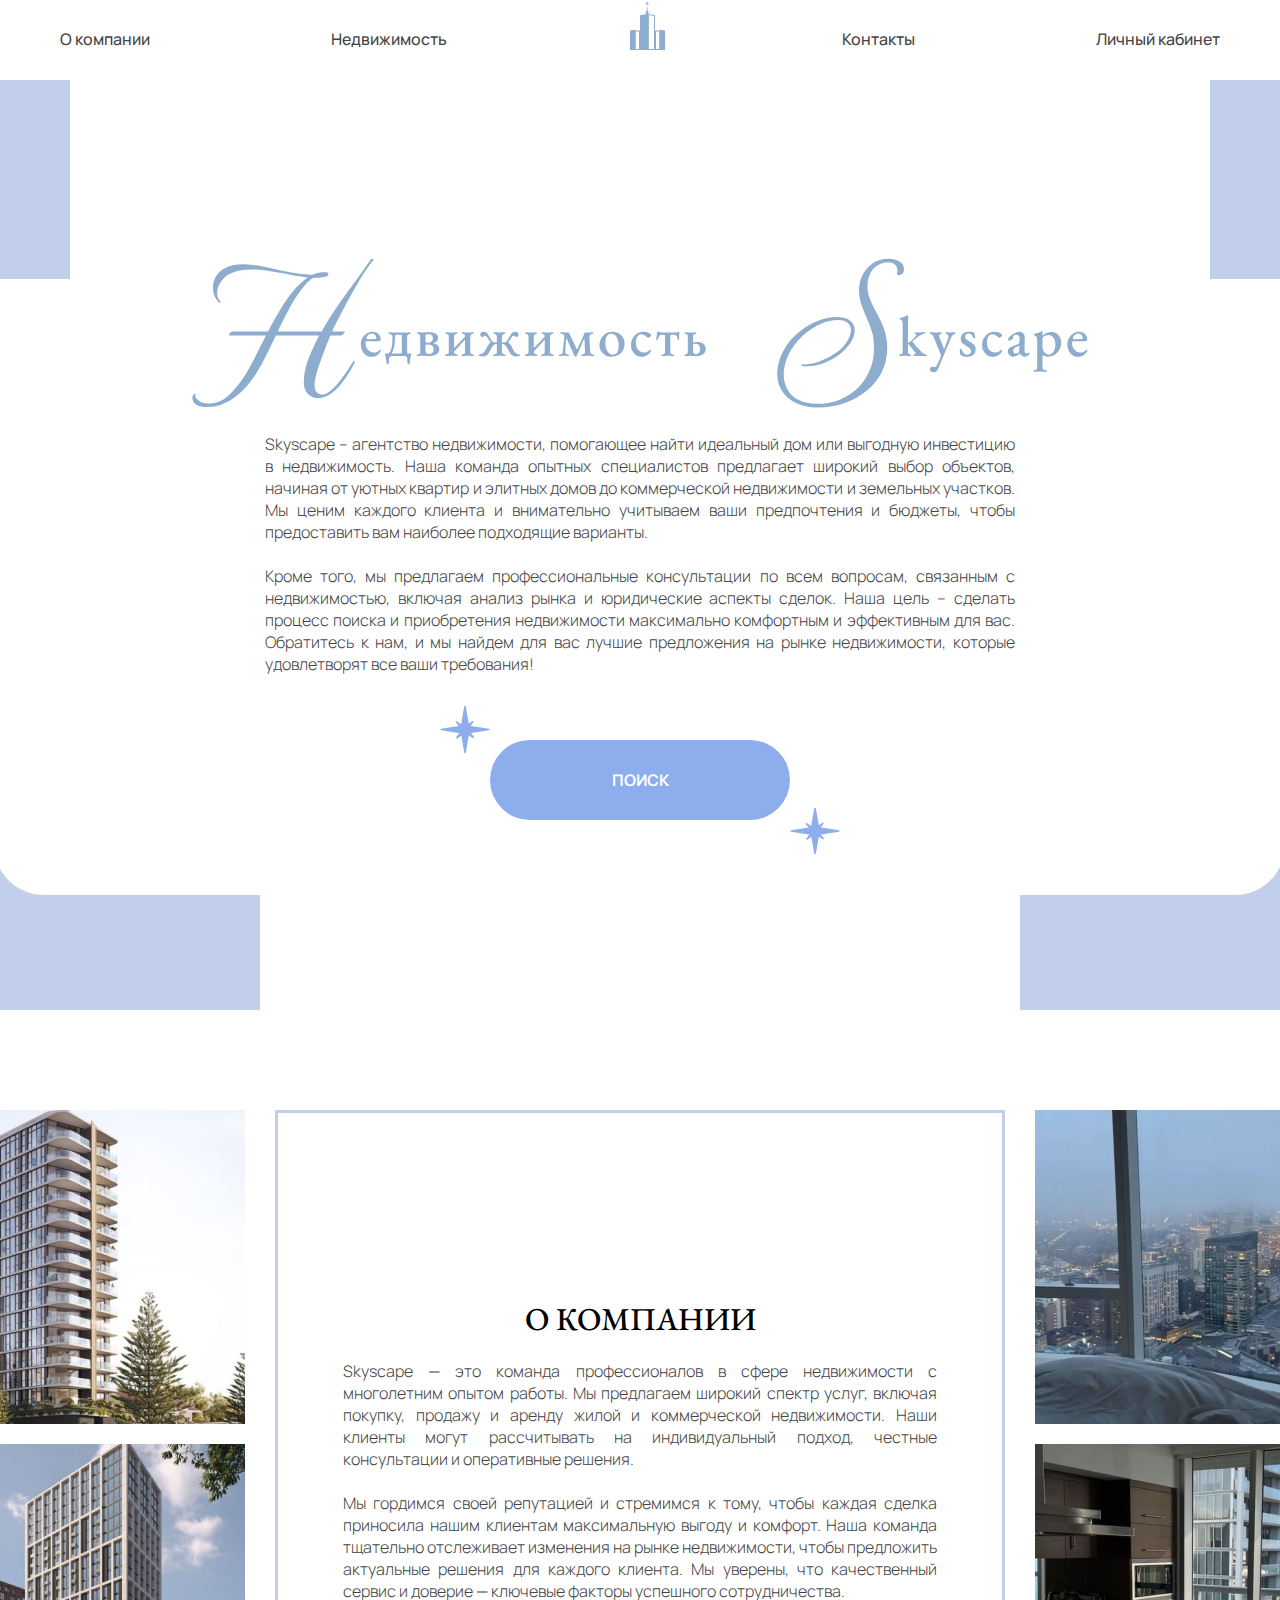
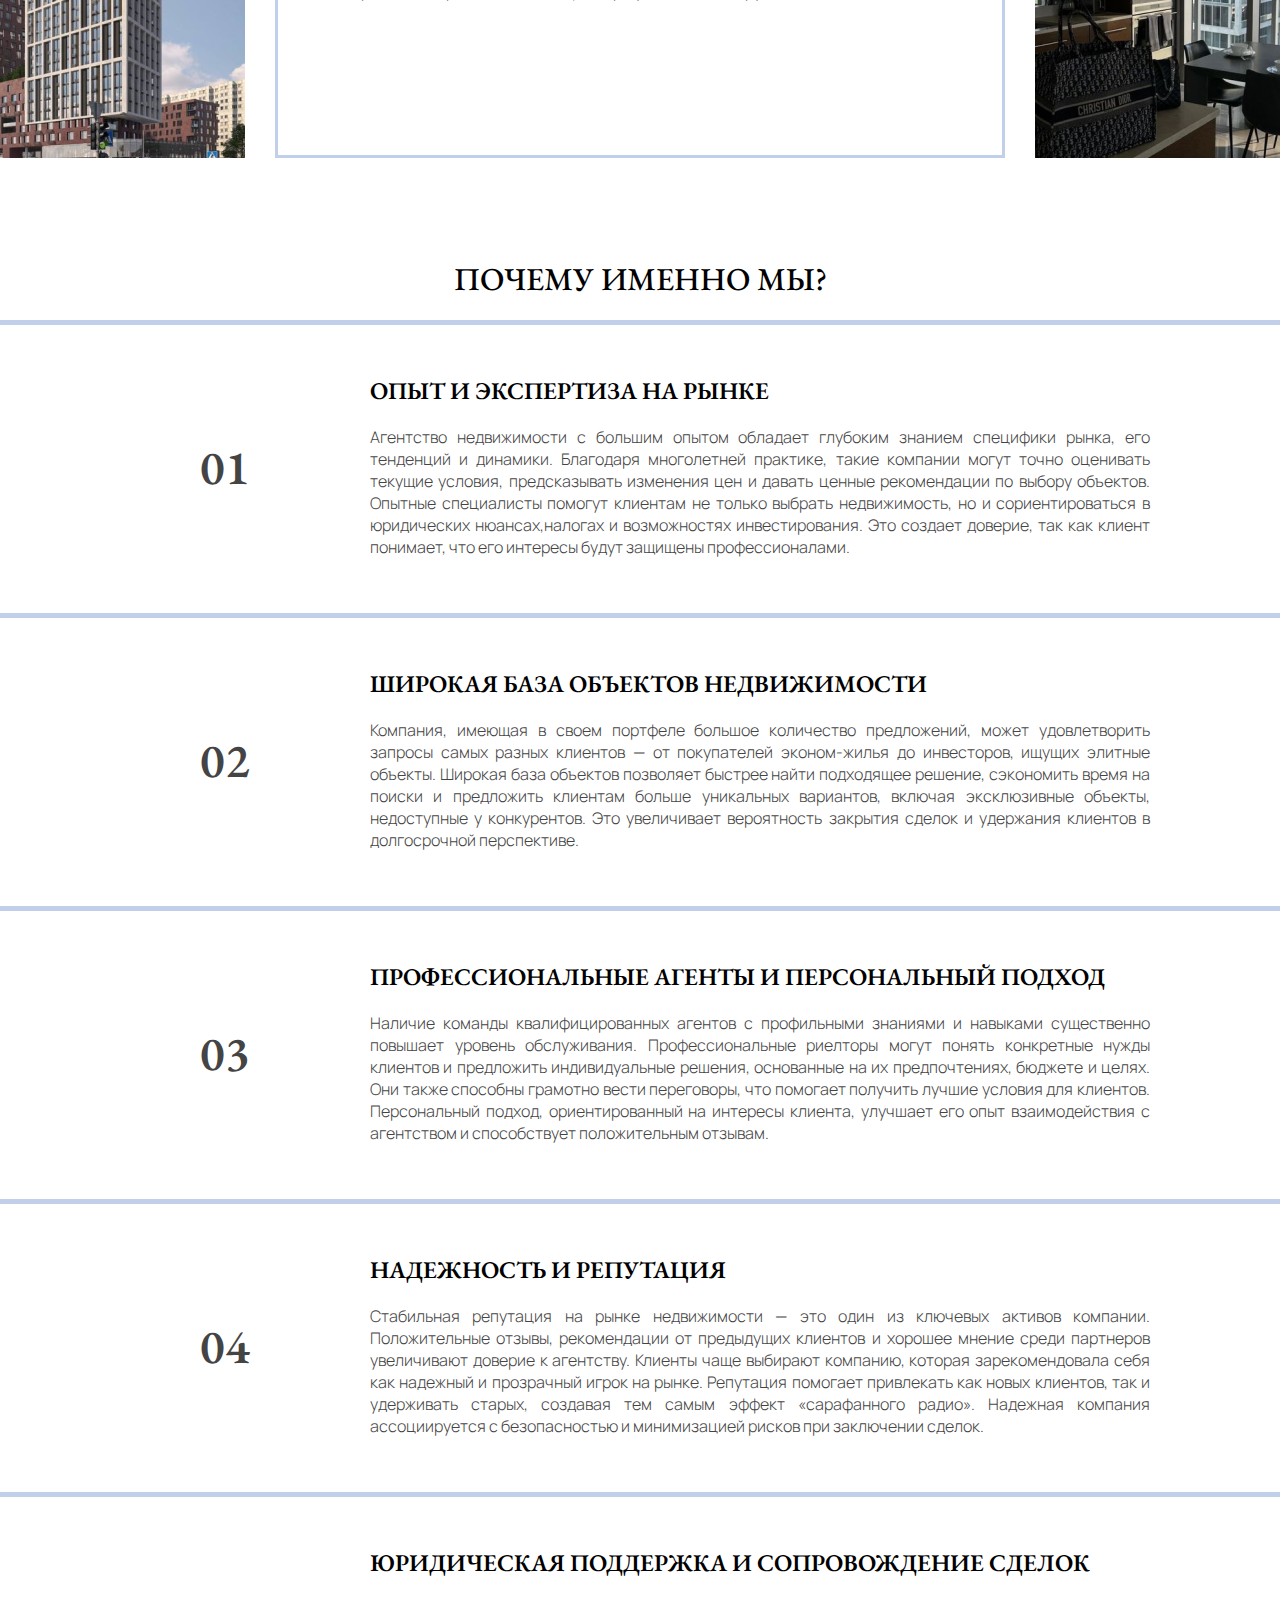
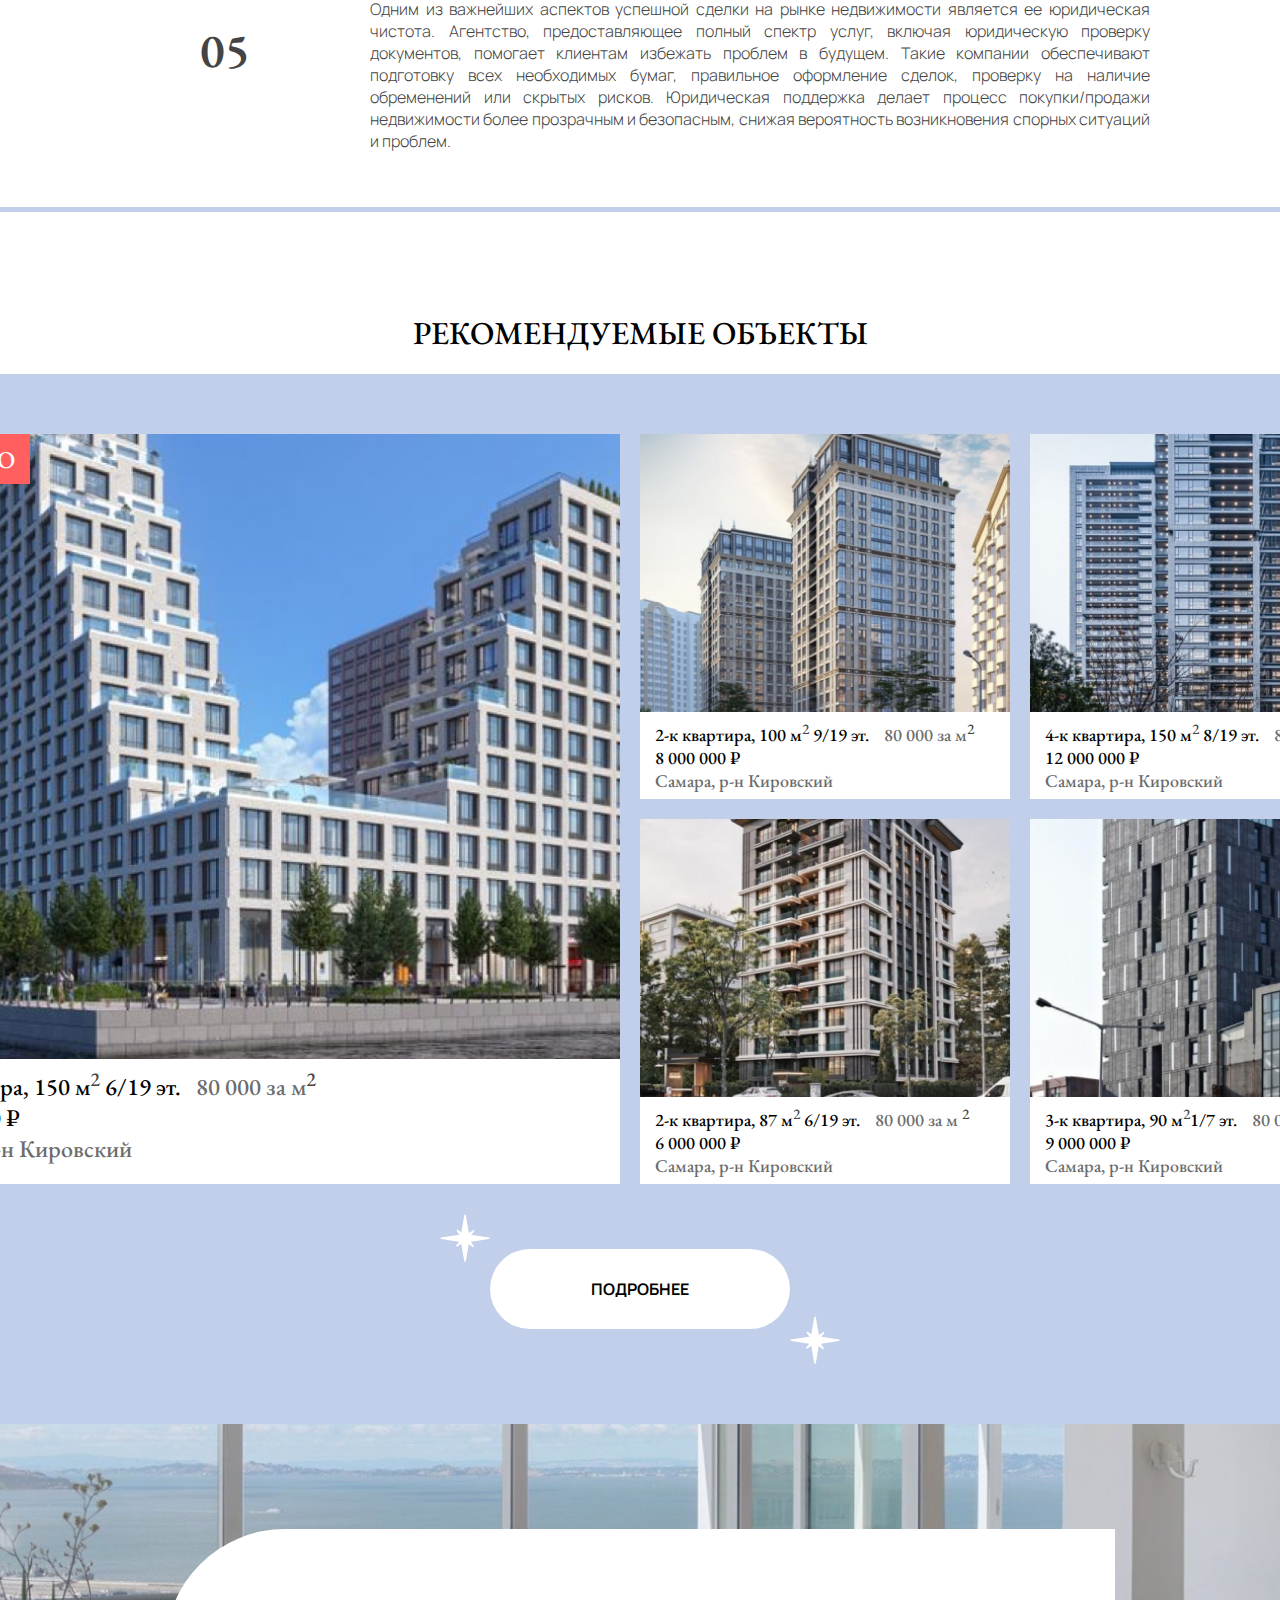
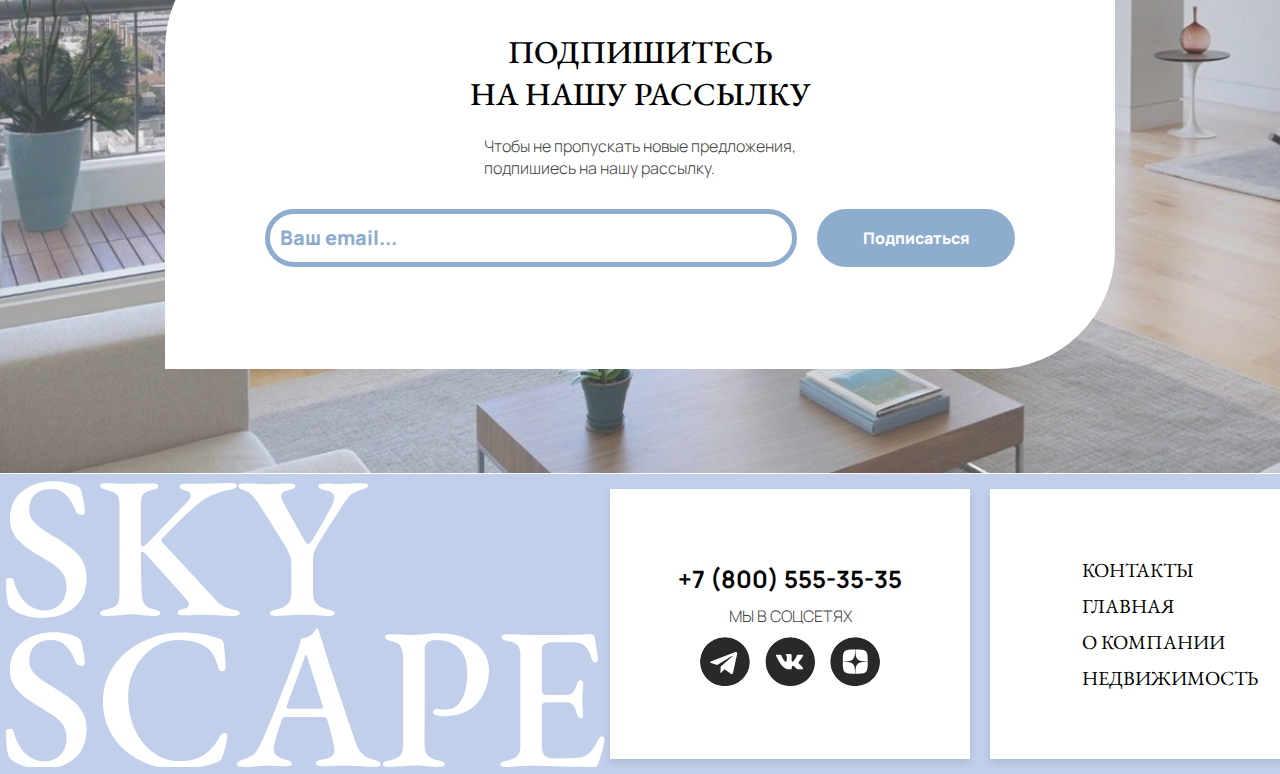
<file: index.html>
<!DOCTYPE html>
<html lang="en">

<head>
	<meta charset="UTF-8">
	<meta name="viewport" content="width=device-width, initial-scale=1.0">

	<link rel="stylesheet" href="main.css">

	<link rel="stylesheet" href="https://fonts.googleapis.com/css2?family=EB+Garamond:wght@500;600">
	<link rel="stylesheet" href="https://fonts.googleapis.com/css2?family=Manrope:wght@300;500;600;800">
	<link rel="stylesheet" href="https://fonts.googleapis.com/css2?family=Roboto:wght@300;500">

	<title>Главная страница</title>
</head>

<body>

	<!--                             -->
	<!--            ХЕДЕР            -->
	<!--                             -->
	<div class="header">
		<div class="container">
			<ul class="header_list">

				<li id="header_list_items">
					<a href="company/company.html">О компании</a>
				</li>

				<li id="header_list_items">
					<a href="objects/objects.html">Недвижимость</a>
				</li>

				<li id="header_list_items">
					<div class="logo">
						<a href="index.html"><img src="logo.svg" alt="Skyscape"></a>
					</div>
				</li>

				<li id="header_list_items">
					<a href="contacts/contacts.html">Контакты</a>
				</li>

				<li id="header_list_items">
					<a href="login/login.html">Личный кабинет</a>
				</li>
			</ul>
		</div>
	</div>



	<!--                             -->
	<!--        ГЛАВНЫЙ ЭКРАН        -->
	<!--                             -->
	<div class="hero">
		<div class="container">
			<div class="company_info">

				<div class="company_info_text">
					<img src="skyscape.svg" class="image_text">
					<div class="skyscape_description">
						<p>
							Skyscape – агентство недвижимости, помогающее найти идеальный дом или выгодную инвестицию в недвижимость.
							Наша команда опытных специалистов предлагает широкий выбор объектов, начиная от уютных квартир и элитных
							домов до коммерческой недвижимости и земельных участков. Мы ценим каждого клиента и внимательно учитываем
							ваши предпочтения и бюджеты, чтобы предоставить вам наиболее подходящие варианты.
							<br>
							<br>
							Кроме того, мы предлагаем профессиональные консультации по всем вопросам, связанным с недвижимостью,
							включая анализ рынка и юридические аспекты сделок. Наша цель – сделать процесс поиска и приобретения
							недвижимости максимально комфортным и эффективным для вас. Обратитесь к нам, и мы найдем для вас лучшие
							предложения на рынке недвижимости, которые удовлетворят все ваши требования!
						</p>
					</div>
				</div>


				<div class="star_button_container">
					<img src="star.svg" id="star">

					<div class="button_container">
						<button class="search_button">
							<a href="objects/objects.html">
								<p class="search_button_text">
									ПОИСК
								</p>
							</a>
						</button>
					</div>

					<img src="star.svg" id="star">
				</div>

			</div>
		</div>
	</div>





	<!--                             -->
	<!--         О КОМПАНИИ          -->
	<!--                             -->
	<div class="company-info-container" id="otstup">
		<div class="company-info-container1">
			<img src="company/company/company1.png" class="image-container" id="p1">
			<img src="company/company/company2.png" class="image-container" id="p2">
			<div class="company-info-container3">
				<h1>
					О компании
				</h1>
				<p>
					Skyscape — это команда профессионалов в сфере недвижимости с многолетним опытом работы. Мы предлагаем широкий
					спектр услуг, включая покупку, продажу и аренду жилой и коммерческой недвижимости. Наши клиенты могут
					рассчитывать на индивидуальный подход, честные консультации и оперативные решения.
					<br>
					<br>
					Мы гордимся своей репутацией и стремимся к тому, чтобы каждая сделка приносила нашим клиентам максимальную
					выгоду и комфорт. Наша команда тщательно отслеживает изменения на рынке недвижимости, чтобы предложить
					актуальные решения для каждого клиента. Мы уверены, что качественный сервис и доверие — ключевые факторы
					успешного сотрудничества.
				</p>
			</div>
			<img src="company/company/company3.png" class="image-container" id="p3">
			<img src="company/company/company4.png" class="image-container" id="p4">
		</div>

	</div>
	</div>




	<!--                             -->
	<!--         ПОЧЕМУ МЫ           -->
	<!--                             -->
	<div class="why" id="otstup">
		<h1>
			Почему именно мы?
		</h1>
		<div class="why_block">
			<div class="hr">
				<div class="why_block1">
					<h2>01</h2>

					<div class="why_block_info">
						<h3>Опыт и экспертиза на рынке</h3>

						<p>Агентство недвижимости с большим опытом обладает глубоким знанием специфики рынка, его тенденций и
							динамики. Благодаря многолетней практике, такие компании могут точно оценивать текущие условия,
							предсказывать изменения цен и давать ценные рекомендации по выбору объектов. Опытные специалисты помогут
							клиентам не только выбрать недвижимость, но и сориентироваться в юридических нюансах,налогах и
							возможностях инвестирования. Это создает доверие, так как клиент понимает, что его интересы будут защищены
							профессионалами.</p>
					</div>
				</div>
			</div>


			<div class="hr">
				<div class="why_block1">
					<h2>02</h2>

					<div class="why_block_info">
						<h3>Широкая база объектов недвижимости</h3>

						<p>Компания, имеющая в своем портфеле большое количество предложений, может удовлетворить запросы самых
							разных клиентов — от покупателей эконом-жилья до инвесторов, ищущих элитные объекты. Широкая база объектов
							позволяет быстрее найти подходящее решение, сэкономить время на поиски и предложить клиентам больше
							уникальных вариантов, включая эксклюзивные объекты, недоступные у конкурентов. Это увеличивает вероятность
							закрытия сделок и удержания клиентов в долгосрочной перспективе.</p>
					</div>
				</div>
			</div>

			<div class="hr">
				<div class="why_block1">
					<h2>03</h2>

					<div class="why_block_info">
						<h3>Профессиональные агенты и персональный подход</h3>

						<p>Наличие команды квалифицированных агентов с профильными знаниями и навыками существенно повышает уровень
							обслуживания. Профессиональные риелторы могут понять конкретные нужды клиентов и предложить индивидуальные
							решения, основанные на их предпочтениях, бюджете и целях. Они также способны грамотно вести переговоры,
							что помогает получить лучшие условия для клиентов. Персональный подход, ориентированный на интересы
							клиента, улучшает его опыт взаимодействия с агентством и способствует положительным отзывам.</p>
					</div>
				</div>
			</div>

			<div class="hr">
				<div class="why_block1">
					<h2>04</h2>

					<div class="why_block_info">
						<h3>Надежность и репутация</h3>

						<p>Стабильная репутация на рынке недвижимости — это один из ключевых активов компании. Положительные отзывы,
							рекомендации от предыдущих клиентов и хорошее мнение среди партнеров увеличивают доверие к агентству.
							Клиенты чаще выбирают компанию, которая зарекомендовала себя как надежный и прозрачный игрок на рынке.
							Репутация помогает привлекать как новых клиентов, так и удерживать старых, создавая тем самым эффект
							«сарафанного радио». Надежная компания ассоциируется с безопасностью и минимизацией рисков при заключении
							сделок.</p>
					</div>
				</div>
			</div>

			<div class="hr" id="hr">
				<div class="why_block1">
					<h2>05</h2>

					<div class="why_block_info">
						<h3>Юридическая поддержка и сопровождение сделок</h3>

						<p>Одним из важнейших аспектов успешной сделки на рынке недвижимости является ее юридическая чистота.
							Агентство, предоставляющее полный спектр услуг, включая юридическую проверку документов, помогает клиентам
							избежать проблем в будущем. Такие компании обеспечивают подготовку всех необходимых бумаг, правильное
							оформление сделок, проверку на наличие обременений или скрытых рисков. Юридическая поддержка делает
							процесс покупки/продажи недвижимости более прозрачным и безопасным, снижая вероятность возникновения
							спорных ситуаций и проблем.</p>
					</div>
				</div>
			</div>
		</div>
	</div>




	<!--                             -->
	<!--          ОБЪЕКТЫ            -->
	<!--                             -->
	<h1 id="otstup">Рекомендуемые объекты</h1>
	<div class="objects">
		<div class="container">

			<div class="object_in">

				<div class="object_list">


					<a href="object/object.html" id="c1">

						<div class="card1">
							<div class="red">
								<h1 class="red_text">ВЫГОДНО</h1>
							</div>
							<div class="card1_photo" id="cp"></div>
							<div class="card1_info" id="ci">
								<div class="card1_info_left">
									<p class="card1_info_text1">4-к квартира, 150 м<sup>2</sup> 6/19 эт.
										<br>
										12 000 000 ₽
									</p>
									<p class="card1_info_text2">Самара, р-н Кировский</p>
								</div>
								<div class="card1_info_right">
									<p class="card1_info_text2">80 000 за м<sup>2</sup></p>
								</div>
							</div>
						</div>
					</a>


					<a href="object/object.html">
						<div class="card2" id="c2">
							<div class="card2_photo" id="cp"></div>
							<div class="card2_info" id="ci">
								<div class="card2_info_left">
									<p class="card2_info_text1">2-к квартира, 100 м<sup>2</sup> 9/19 эт.
										<br>
										8 000 000 ₽
									</p>
									<p class="card2_info_text2">Самара, р-н Кировский</p>
								</div>
								<div class="card2_info_right">
									<p class="card2_info_text2">80 000 за м<sup>2</sup></p>
								</div>
							</div>
						</div>
					</a>


					<a href="object/object.html">
						<div class="card3" id="c3">
							<div class="card3_photo" id="cp"></div>
							<div class="card2_info" id="ci">
								<div class="card2_info_left">
									<p class="card2_info_text1">4-к квартира, 150 м<sup>2</sup> 8/19 эт.
										<br>
										12 000 000 ₽
									</p>
									<p class="card2_info_text2">Самара, р-н Кировский</p>
								</div>
								<div class="card2_info_right">
									<p class="card2_info_text2">80 000 за м<sup>2</sup></p>
								</div>
							</div>
						</div>
					</a>


					<a href="object/object.html">
						<div class="card4" id="c4">
							<div class="card4_photo" id="cp"></div>
							<div class="card2_info" id="ci">
								<div class="card2_info_left">
									<p class="card2_info_text1">2-к квартира, 87 м<sup>2</sup> 6/19 эт.
										<br>
										6 000 000 ₽
									</p>
									<p class="card2_info_text2">Самара, р-н Кировский</p>
								</div>
								<div class="card2_info_right">
									<p class="card2_info_text2">80 000 за м <sup>2</sup></p>
								</div>
							</div>
						</div>
					</a>


					<a href="object/object.html">
						<div class="card5" id="c5">
							<div class="card5_photo" id="cp"></div>
							<div class="card2_info" id="ci">
								<div class="card2_info_left">
									<p class="card2_info_text1">3-к квартира, 90 м<sup>2</sup>1/7 эт.
										<br>
										9 000 000 ₽
									</p>
									<p class="card2_info_text2">Самара, р-н Кировский</p>
								</div>
								<div class="card2_info_right">
									<p class="card2_info_text2">80 000 за м <sup>2</sup></p>
								</div>
							</div>
						</div>
					</a>

				</div>

				<div class="star_button_container">
					<img src="star2.svg" id="star">

					<div class="button_container">
						<button class="search_button" id="white">
							<a href="objects/objects.html">
								<p class="search_button_text" id="white">
									ПОДРОБНЕЕ
								</p>
							</a>
						</button>
					</div>

					<img src="star2.svg" id="star">
				</div>
			</div>
		</div>
	</div>





	<!--                             -->
	<!--          ПОДПИСКА           -->
	<!--                             -->
	<section class="sub">
		<div class="form">
			<h1>Подпишитесь <br>
				на нашу рассылку</h1>
			<p>Чтобы не пропускать новые предложения, <br>
				подпишиесь на нашу рассылку.</p>
			<form class="subscribe">
				<input type="email" class="email" placeholder="Ваш email...">

				<button type="reset">
					Подписаться
				</button>
			</form>
		</div>

	</section>





	<!--                             -->
	<!--           ФУТЕР             -->
	<!--                             -->
	<footer class="footer">
		<div class="footer-left">
			<img src="footer/footer.svg" alt="Skyscape Logo" class="footer-logo">
		</div>
		<div class="footer-content">
			<div class="footer-center">

				<p class="contact-info">+7 (800) 555-35-35</p>
				<p>МЫ В СОЦСЕТЯХ</p>
				<div class="social-icons">
					<a href="#" class="icon telegram-icon"></a>
					<a href="#" class="icon vk-icon"></a>
					<a href="#" class="icon another-icon"></a>

				</div>
			</div>

			<div class="footer-links">

				<ul>
					<li><a href="contacts/contacts.html">КОНТАКТЫ</a></li>
					<li><a href="index.html">ГЛАВНАЯ</a></li>
					<li><a href="company/company.html">О КОМПАНИИ</a></li>
					<li><a href="objects/objects.html">НЕДВИЖИМОСТЬ</a></li>
				</ul>

			</div>
	</footer>

</body>

</html>
</file>
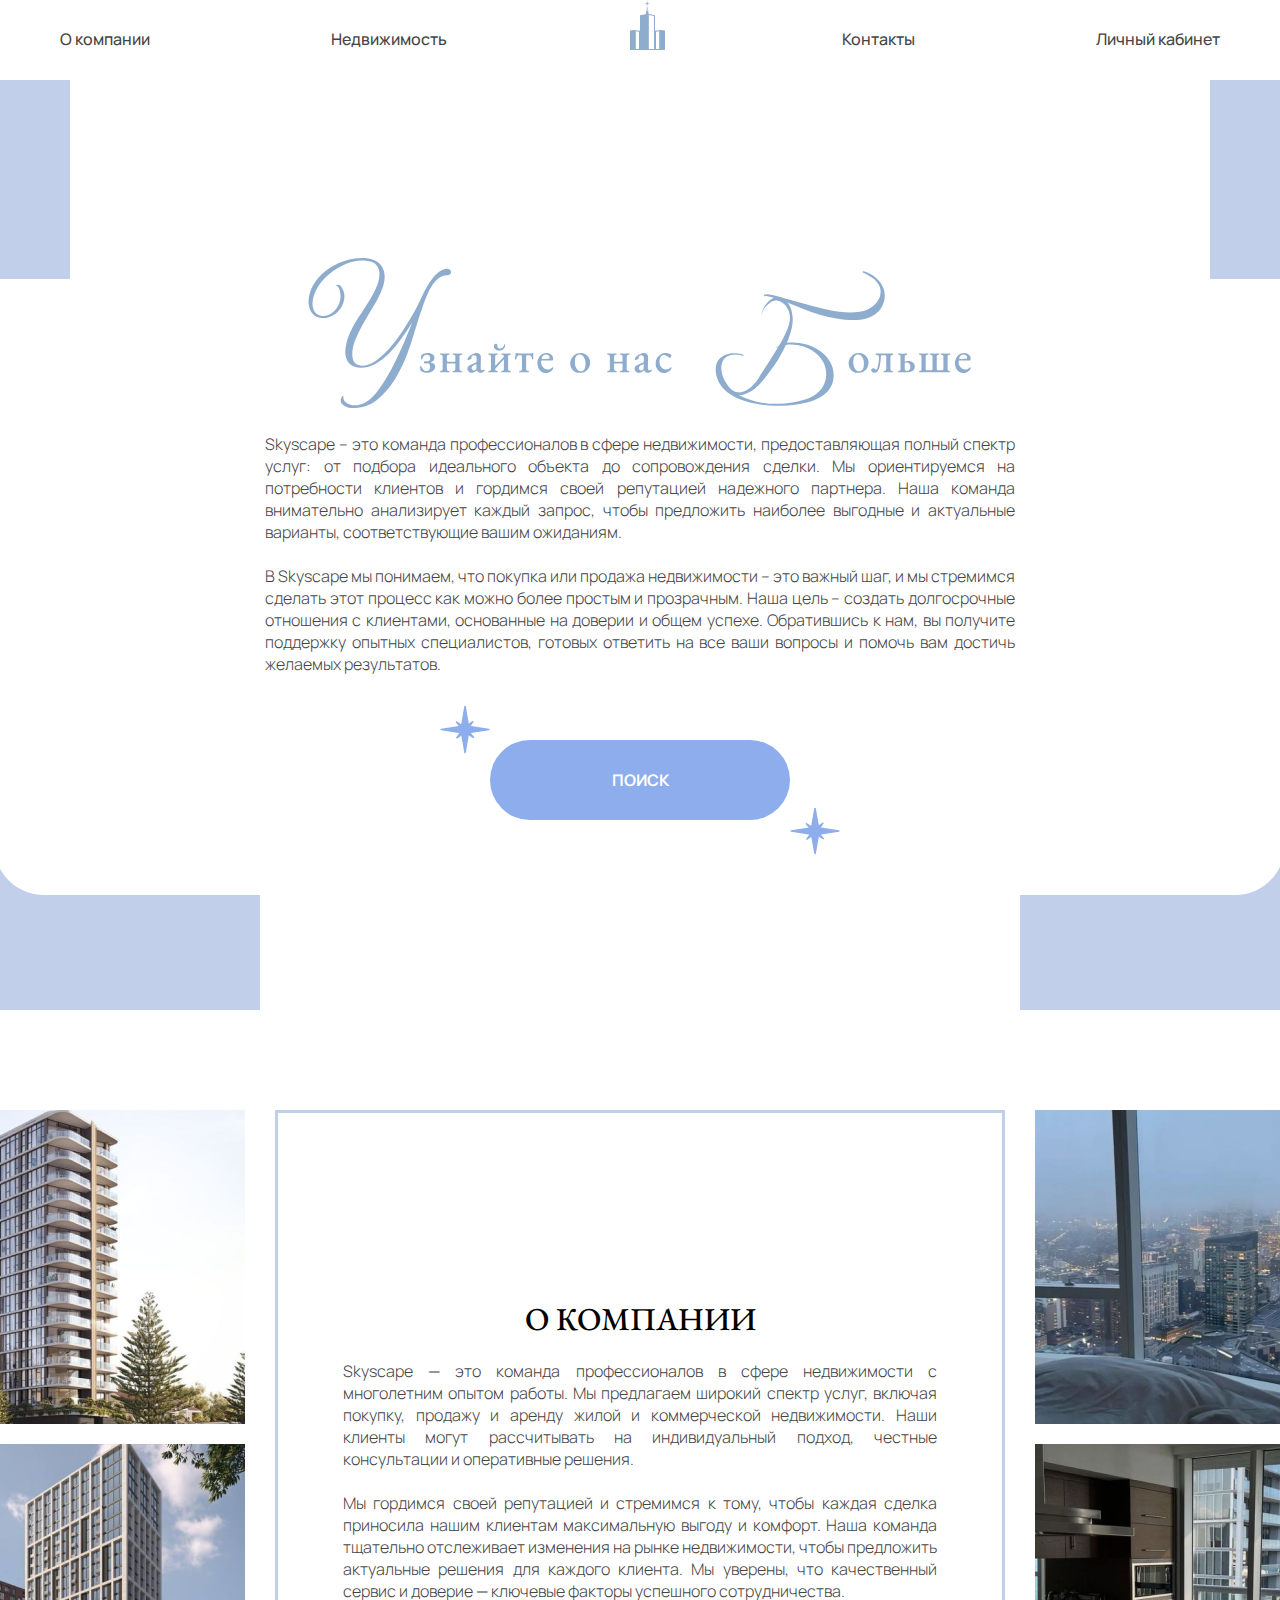
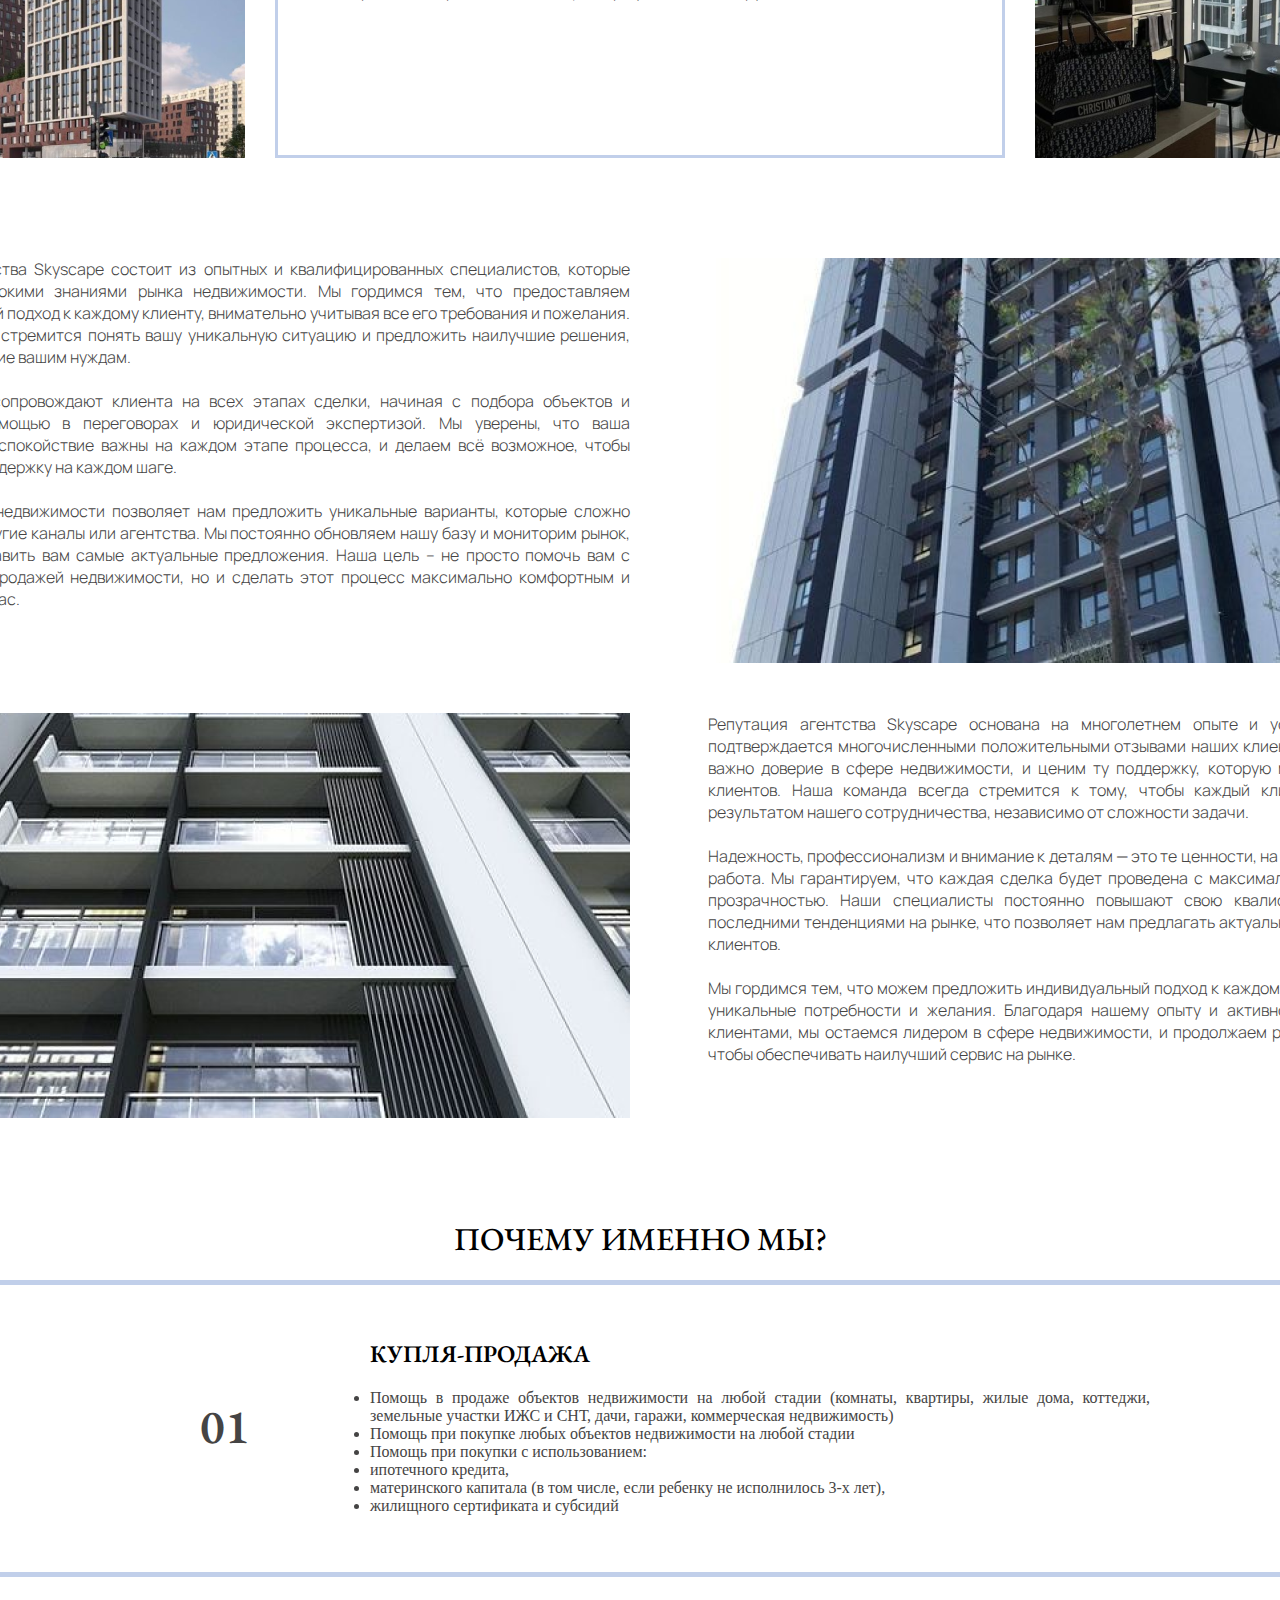
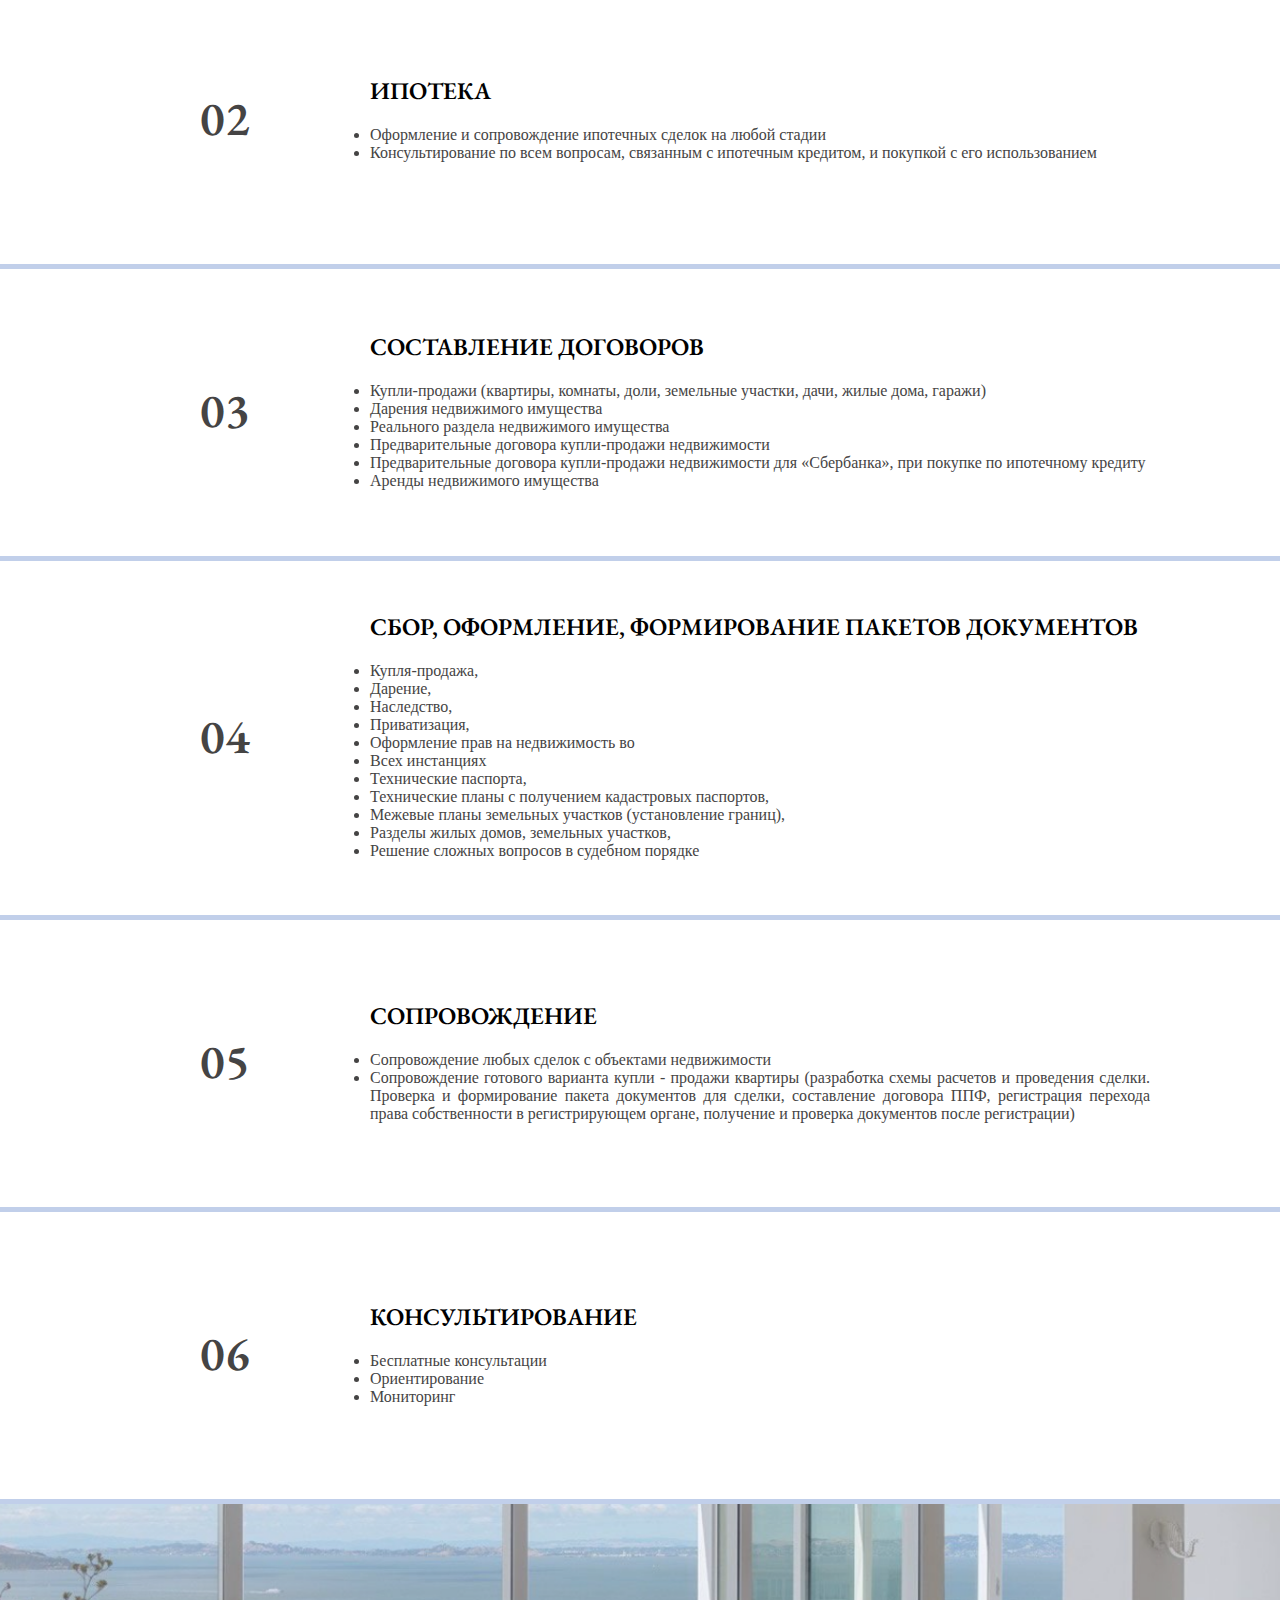
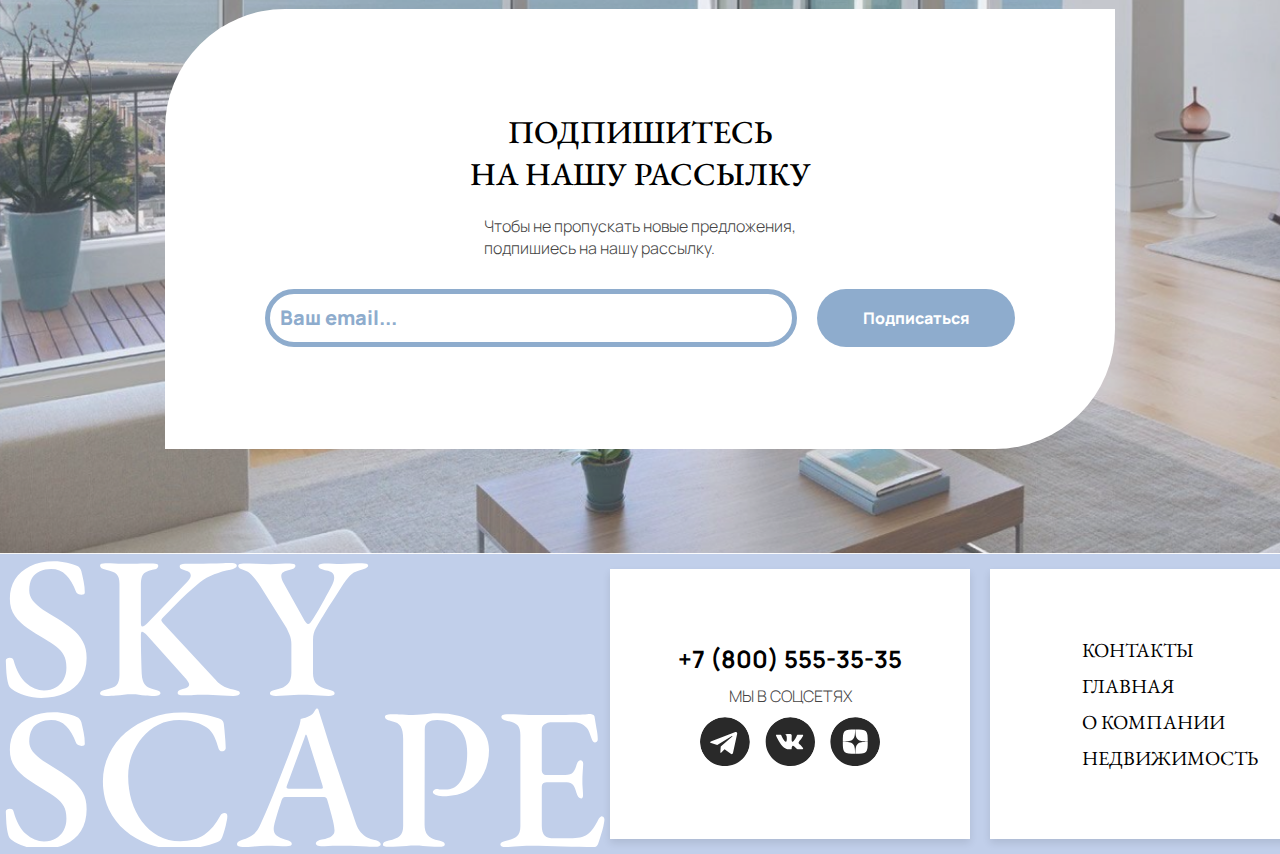
<file: company/company.html>
<!DOCTYPE html>
<html lang="en">

<head>
	<meta charset="UTF-8">
	<meta name="viewport" content="width=device-width, initial-scale=1.0">

	<link rel="stylesheet" href="company.css">

	<link rel="stylesheet" href="https://fonts.googleapis.com/css2?family=EB+Garamond:wght@500;600">
	<link rel="stylesheet" href="https://fonts.googleapis.com/css2?family=Manrope:wght@300;500;600;800">
	<link rel="stylesheet" href="https://fonts.googleapis.com/css2?family=Roboto:wght@300;500">

	<title>О компании</title>
</head>

<body>

	<!--                             -->
	<!--            ХЕДЕР            -->
	<!--                             -->
	<div class="header">
		<div class="container">
			<ul class="header_list">

				<li id="header_list_items">
					<a href="company.html">О компании</a>
				</li>

				<li id="header_list_items">
					<a href="../objects/objects.html">Недвижимость</a>
				</li>

				<li id="header_list_items">
					<div class="logo">
						<a href="../index.html"><img src="../logo.svg" alt="Skyscape"></a>
					</div>
				</li>

				<li id="header_list_items">
					<a href="../contacts/contacts.html">Контакты</a>
				</li>

				<li id="header_list_items">
					<a href="../login/login.html">Личный кабинет</a>
				</li>
			</ul>
		</div>
	</div>



	<!--                             -->
	<!--        ГЛАВНЫЙ ЭКРАН        -->
	<!--                             -->
	<div class="hero">
		<div class="container">
			<div class="company_info">

				<div class="company_info_text">
					<img src="about company.svg" class="image_text">
					<div class="skyscape_description">
						<p>
							Skyscape – это команда профессионалов в сфере недвижимости, предоставляющая полный спектр услуг: от
							подбора идеального объекта до сопровождения сделки. Мы ориентируемся на потребности клиентов и гордимся
							своей репутацией надежного партнера. Наша команда внимательно анализирует каждый запрос, чтобы предложить
							наиболее выгодные и актуальные варианты, соответствующие вашим ожиданиям.

							<br>
							<br>
							В Skyscape мы понимаем, что покупка или продажа недвижимости – это важный шаг, и мы стремимся сделать этот
							процесс как можно более простым и прозрачным. Наша цель – создать долгосрочные отношения с клиентами,
							основанные на доверии и общем успехе. Обратившись к нам, вы получите поддержку опытных специалистов,
							готовых ответить на все ваши вопросы и помочь вам достичь желаемых результатов.
						</p>
					</div>
				</div>


				<div class="star_button_container">
					<img src="../star.svg" id="star">

					<div class="button_container">
						<button class="search_button">
							<a href="objects/objects.html">
								<p class="search_button_text">
									ПОИСК
								</p>
							</a>
						</button>
					</div>

					<img src="../star.svg" id="star">
				</div>


			</div>
		</div>
	</div>





	<!--                             -->
	<!--         О КОМПАНИИ          -->
	<!--                             -->
	<div class="company-info-container" id="otstup">
		<div class="company-info-container1">
			<img src="company/company1.png" class="image-container" id="p1">
			<img src="company/company2.png" class="image-container" id="p2">
			<div class="company-info-container3">
				<h1>
					О компании
				</h1>
				<p>
					Skyscape — это команда профессионалов в сфере недвижимости с многолетним опытом работы. Мы предлагаем широкий
					спектр услуг, включая покупку, продажу и аренду жилой и коммерческой недвижимости. Наши клиенты могут
					рассчитывать на индивидуальный подход, честные консультации и оперативные решения.
					<br>
					<br>
					Мы гордимся своей репутацией и стремимся к тому, чтобы каждая сделка приносила нашим клиентам максимальную
					выгоду и комфорт. Наша команда тщательно отслеживает изменения на рынке недвижимости, чтобы предложить
					актуальные решения для каждого клиента. Мы уверены, что качественный сервис и доверие — ключевые факторы
					успешного сотрудничества.
				</p>
			</div>
			<img src="company/company3.png" class="image-container" id="p3">
			<img src="company/company4.png" class="image-container" id="p4">
		</div>

	</div>
	</div>



	<!--                             -->
	<!--        О КОМПАНИИ 2         -->
	<!--                             -->
	<div class="company-info-container" id="otstup">
		<div class="company-info-container2">
			<div class="company-info-container4" id="a1">
				<p>
					Команда агентства Skyscape состоит из опытных и квалифицированных специалистов, которые обладают глубокими
					знаниями рынка недвижимости. Мы гордимся тем, что предоставляем индивидуальный подход к каждому клиенту,
					внимательно учитывая все его требования и пожелания. Nasha команда стремится понять вашу уникальную ситуацию и
					предложить наилучшие решения, соответствующие вашим нуждам.
					<br>
					<br>
					Наши агенты сопровождают клиента на всех этапах сделки, начиная с подбора объектов и заканчивая помощью в
					переговорах и юридической экспертизой. Мы уверены, что ваша уверенность и спокойствие важны на каждом этапе
					процесса, и делаем всё возможное, чтобы обеспечить поддержку на каждом шаге.
					<br>
					<br>
					Широкая база недвижимости позволяет нам предложить уникальные варианты, которые сложно найти через другие
					каналы или агентства. Мы постоянно обновляем нашу базу и мониторим рынок, чтобы предоставить вам самые
					актуальные предложения. Наша цель – не просто помочь вам с покупкой или продажей недвижимости, но и сделать
					этот процесс максимально комфортным и успешным для вас.
				</p>
			</div>
			<img src="company/company5.png" class="image-container" id="p5">


			<div class="company-info-container4" id="a2">
				<p>
					Репутация агентства Skyscape основана на многолетнем опыте и успешных сделках, что подтверждается
					многочисленными положительными отзывами наших клиентов. Мы понимаем, как важно доверие в сфере недвижимости, и
					ценим ту поддержку, которую мы получаем от наших клиентов. Наша команда всегда стремится к тому, чтобы каждый
					клиент остался доволен результатом нашего сотрудничества, независимо от сложности задачи.
					<br>
					<br>
					Надежность, профессионализм и внимание к деталям — это те ценности, на которых строится наша работа. Мы
					гарантируем, что каждая сделка будет проведена с максимальной тщательностью и прозрачностью. Наши специалисты
					постоянно повышают свою квалификацию и следят за последними тенденциями на рынке, что позволяет нам предлагать
					актуальные решения для наших клиентов.
					<br>
					<br>
					Мы гордимся тем, что можем предложить индивидуальный подход к каждому клиенту, учитывая его уникальные
					потребности и желания. Благодаря нашему опыту и активному взаимодействию с клиентами, мы остаемся лидером в
					сфере недвижимости, и продолжаем расширять наши услуги, чтобы обеспечивать наилучший сервис на рынке.
				</p>
			</div>
			<img src="company/company6.png" class="image-container" id="p6">
		</div>
	</div>

	</div>
	</div>






	<!--                             -->
	<!--         ПОЧЕМУ МЫ           -->
	<!--                             -->
	<div class="why" id="otstup">
		<h1>
			Почему именно мы?
		</h1>
		<div class="why_block">
			<div class="hr">
				<div class="why_block1">
					<h2>01</h2>

					<div class="why_block_info">
						<h3>Купля-продажа</h3>

						<p>
						<ul>
							<li>Помощь в продаже объектов недвижимости на любой стадии (комнаты, квартиры, жилые дома, коттеджи,
								земельные участки ИЖС и СНТ, дачи, гаражи, коммерческая недвижимость)</li>
							<li>Помощь при покупке любых объектов недвижимости на любой стадии</li>
							<li>Помощь при покупки с использованием:</li>
							<li>ипотечного кредита,</li>
							<li>материнского капитала (в том числе, если ребенку не исполнилось 3-х лет),</li>
							<li>жилищного сертификата и субсидий</li>
						</ul>
						</p>
					</div>
				</div>
			</div>

			<div class="hr">
				<div class="why_block1">
					<h2>02</h2>

					<div class="why_block_info">
						<h3>Ипотека</h3>

						<p>
						<ul>
							<li>Оформление и сопровождение ипотечных сделок на любой стадии</li>
							<li>Консультирование по всем вопросам, связанным с ипотечным кредитом, и покупкой с его использованием
							</li>
						</ul>
						</p>
					</div>
				</div>
			</div>

			<div class="hr">
				<div class="why_block1">
					<h2>03</h2>

					<div class="why_block_info">
						<h3>Составление договоров</h3>

						<p>
						<ul>
							<li>Купли-продажи (квартиры, комнаты, доли, земельные участки, дачи, жилые дома, гаражи)</li>
							<li>Дарения недвижимого имущества</li>
							<li>Реального раздела недвижимого имущества</li>
							<li>Предварительные договора купли-продажи недвижимости</li>
							<li>Предварительные договора купли-продажи недвижимости для «Сбербанка», при покупке по ипотечному кредиту
							</li>
							<li>Аренды недвижимого имущества</li>
						</ul>
						</p>
					</div>
				</div>
			</div>

			<div class="hr">
				<div class="why_block1">
					<h2>04</h2>

					<div class="why_block_info">
						<h3>Сбор, оформление, формирование пакетов документов</h3>

						<p>
						<ul>
							<li>Купля-продажа,</li>
							<li>Дарение,</li>
							<li>Наследство,</li>
							<li>Приватизация,</li>
							<li>Оформление прав на недвижимость во</li>
							<li>Всех инстанциях</li>
							<li>Технические паспорта,</li>
							<li>Технические планы с получением кадастровых паспортов,</li>
							<li>Межевые планы земельных участков (установление границ),</li>
							<li>Разделы жилых домов, земельных участков,</li>
							<li>Решение сложных вопросов в судебном порядке</li>
						</ul>
						</p>
					</div>
				</div>
			</div>

			<div class="hr">
				<div class="why_block1">
					<h2>05</h2>

					<div class="why_block_info">
						<h3>Сопровождение</h3>

						<p>
						<ul>
							<li>Сопровождение любых сделок с объектами недвижимости</li>
							<li>Сопровождение готового варианта купли - продажи квартиры (разработка схемы расчетов и проведения
								сделки. Проверка и формирование пакета документов для сделки, составление договора ППФ, регистрация
								перехода права собственности в регистрирующем органе, получение и проверка документов после регистрации)
							</li>
						</ul>
						</p>
					</div>
				</div>
			</div>



			<div class="hr" id="hr">
				<div class="why_block1">
					<h2>06</h2>

					<div class="why_block_info">
						<h3>Консультирование</h3>

						<p>
						<ul>
							<li>Бесплатные консультации</li>
							<li>Ориентирование</li>
							<li>Мониторинг</li>
						</ul>
						</p>
					</div>
				</div>
			</div>
		</div>
	</div>





	<!--                             -->
	<!--          ПОДПИСКА           -->
	<!--                             -->
	<section class="sub">
		<div class="form">
			<h1>Подпишитесь <br>
				на нашу рассылку</h1>
			<p>Чтобы не пропускать новые предложения, <br>
				подпишиесь на нашу рассылку.</p>
			<form class="subscribe">
				<input type="email" class="email" placeholder="Ваш email...">


				<button type="reset">
					Подписаться
				</button>
			</form>
		</div>

	</section>





	<!--                             -->
	<!--           ФУТЕР             -->
	<!--                             -->
	<footer class="footer">
		<div class="footer-left">
			<img src="../footer/footer.svg" alt="Skyscape Logo" class="footer-logo">
		</div>
		<div class="footer-content">
			<div class="footer-center">

				<p class="contact-info">+7 (800) 555-35-35</p>
				<p>МЫ В СОЦСЕТЯХ</p>
				<div class="social-icons">
					<a href="#" class="icon telegram-icon"></a>
					<a href="#" class="icon vk-icon"></a>
					<a href="#" class="icon another-icon"></a>

				</div>
			</div>

			<div class="footer-links">

				<ul>
					<li><a href="../contacts/contacts.html">КОНТАКТЫ</a></li>
					<li><a href="../index.html">ГЛАВНАЯ</a></li>
					<li><a href="company.html">О КОМПАНИИ</a></li>
					<li><a href="../objects/objects.html">НЕДВИЖИМОСТЬ</a></li>
				</ul>

			</div>
	</footer>

</body>

</html>
</file>
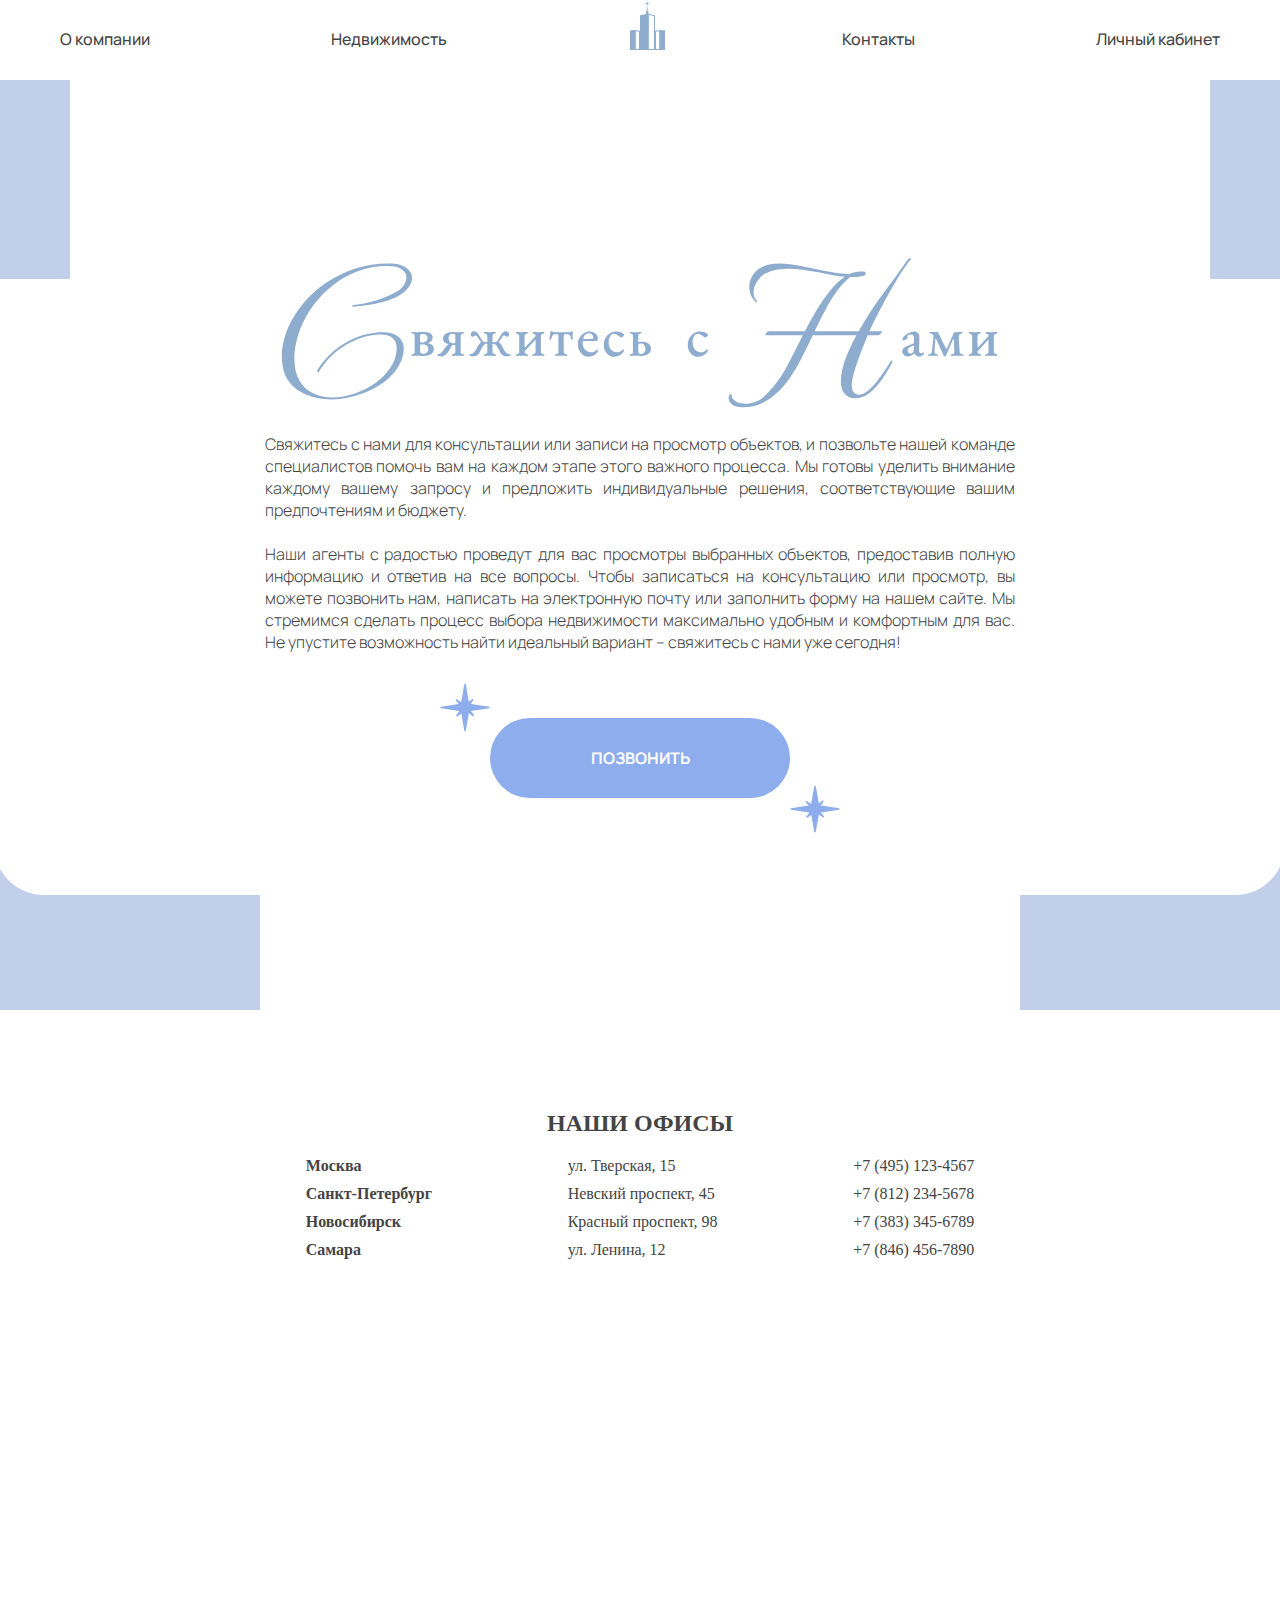
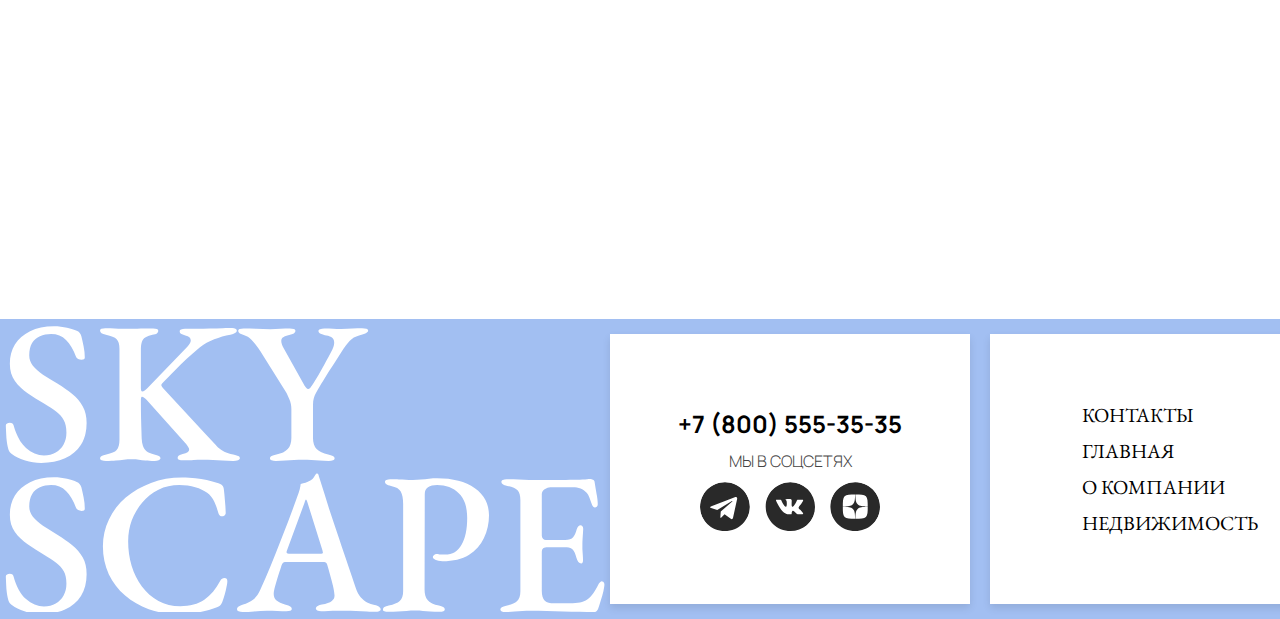
<file: contacts/contacts.html>
<!DOCTYPE html>
<html lang="en">

<head>
	<meta charset="UTF-8">
	<meta name="viewport" content="width=device-width, initial-scale=1.0">

	<link rel="stylesheet" href="contacts.css">

	<link rel="stylesheet" href="https://fonts.googleapis.com/css2?family=EB+Garamond:wght@500;600">
	<link rel="stylesheet" href="https://fonts.googleapis.com/css2?family=Manrope:wght@300;500;600;800">
	<link rel="stylesheet" href="https://fonts.googleapis.com/css2?family=Roboto:wght@300;500">

	<title>Контакты</title>
</head>

<body>

	<!--                             -->
	<!--            ХЕДЕР            -->
	<!--                             -->
	<div class="header">
		<div class="container">
			<ul class="header_list">

				<li id="header_list_items">
					<a href="../company/company.html">О компании</a>
				</li>

				<li id="header_list_items">
					<a href="../objects/objects.html">Недвижимость</a>
				</li>

				<li id="header_list_items">
					<div class="logo">
						<a href="../index.html"><img src="../logo.svg" alt="Skyscape"></a>
					</div>
				</li>

				<li id="header_list_items">
					<a href="contacts/contacts.html">Контакты</a>
				</li>

				<li id="header_list_items">
					<a href="../login/login.html">Личный кабинет</a>
				</li>
			</ul>
		</div>
	</div>




	<!--                             -->
	<!--        ГЛАВНЫЙ ЭКРАН        -->
	<!--                             -->
	<div class="hero">
		<div class="container">
			<div class="company_info">

				<div class="company_info_text">
					<img src="contact us.svg" class="image_text">
					<div class="skyscape_description">
						<p>
							Свяжитесь с нами для консультации или записи на просмотр объектов, и позвольте нашей команде
							специалистов помочь вам на каждом этапе этого важного процесса. Мы готовы уделить внимание
							каждому вашему запросу и предложить индивидуальные решения, соответствующие вашим
							предпочтениям и бюджету.
							<br>
							<br>
							Наши агенты с радостью проведут для вас просмотры выбранных объектов, предоставив полную
							информацию и ответив на все вопросы. Чтобы записаться на консультацию или просмотр, вы
							можете позвонить нам, написать на электронную почту или заполнить форму на нашем сайте. Мы
							стремимся сделать процесс выбора недвижимости максимально удобным и комфортным для вас. Не
							упустите возможность найти идеальный вариант – свяжитесь с нами уже сегодня!
						</p>
					</div>
				</div>


				<div class="star_button_container">
					<img src="../star.svg" id="star">

					<div class="button_container">
						<button class="search_button">
							<p class="search_button_text">
								позвонить
							</p>
						</button>
					</div>

					<img src="../star.svg" id="star">
				</div>

			</div>
		</div>
	</div>

	<section class="our_offices">
		<container class="container">
			<div class="offices">
				<h2>НАШИ ОФИСЫ</h2>
				<div class="office-table">
					<div class="office-column">
						<div class="city-name">Москва</div>
						<div class="city-name">Санкт-Петербург</div>
						<div class="city-name">Новосибирск</div>
						<div class="city-name">Самара</div>
					</div>
					<div class="office-column">
						<div>ул. Тверская, 15</div>
						<div>Невский проспект, 45</div>
						<div>Красный проспект, 98</div>
						<div>ул. Ленина, 12</div>
					</div>
					<div class="office-column">
						<div>+7 (495) 123-4567</div>
						<div>+7 (812) 234-5678</div>
						<div>+7 (383) 345-6789</div>
						<div>+7 (846) 456-7890</div>
					</div>
				</div>
			</div>
			<div class="map">
				<iframe
					src="https://www.google.com/maps/embed?pb=!1m18!1m12!1m3!1d2389.4942181467577!2d50.140409577061725!3d53.208986484991875!2m3!1f0!2f0!3f0!3m2!1i1024!2i768!4f13.1!3m3!1m2!1s0x41661e8cc3575267%3A0x18e067e61dc896d3!2z0YPQuy4g0KfQtdC70Y7RgdC60LjQvdGG0LXQsiwgMTIsINCh0LDQvNCw0YDQsCwg0KHQsNC80LDRgNGB0LrQsNGPINC-0LHQuy4sIDQ0MzExMA!5e0!3m2!1sru!2sru!4v1731563042728!5m2!1sru!2sru"
					width="880" height="450" style="border:0;" allowfullscreen="" loading="lazy"
					referrerpolicy="no-referrer-when-downgrade"></iframe>
			</div>
		</container>

	</section>
	<footer class="footer">
		<div class="footer-left">
			<img src="../footer/footer.svg" alt="Skyscape Logo" class="footer-logo">
		</div>
		<div class="footer-content">
			<div class="footer-center">

				<p class="contact-info">+7 (800) 555-35-35</p>
				<p>МЫ В СОЦСЕТЯХ</p>
				<div class="social-icons">
					<a href="#" class="icon telegram-icon"></a>
					<a href="#" class="icon vk-icon"></a>
					<a href="#" class="icon another-icon"></a>

				</div>
			</div>
			<div class="footer-links">

				<ul>
					<li><a href="contacts.html">КОНТАКТЫ</a></li>
					<li><a href="../index.html">ГЛАВНАЯ</a></li>
					<li><a href="../company/company.html">О КОМПАНИИ</a></li>
					<li><a href="../objects/objects.html">НЕДВИЖИМОСТЬ</a></li>
				</ul>

			</div>
	</footer>
</body>

</html>
</file>
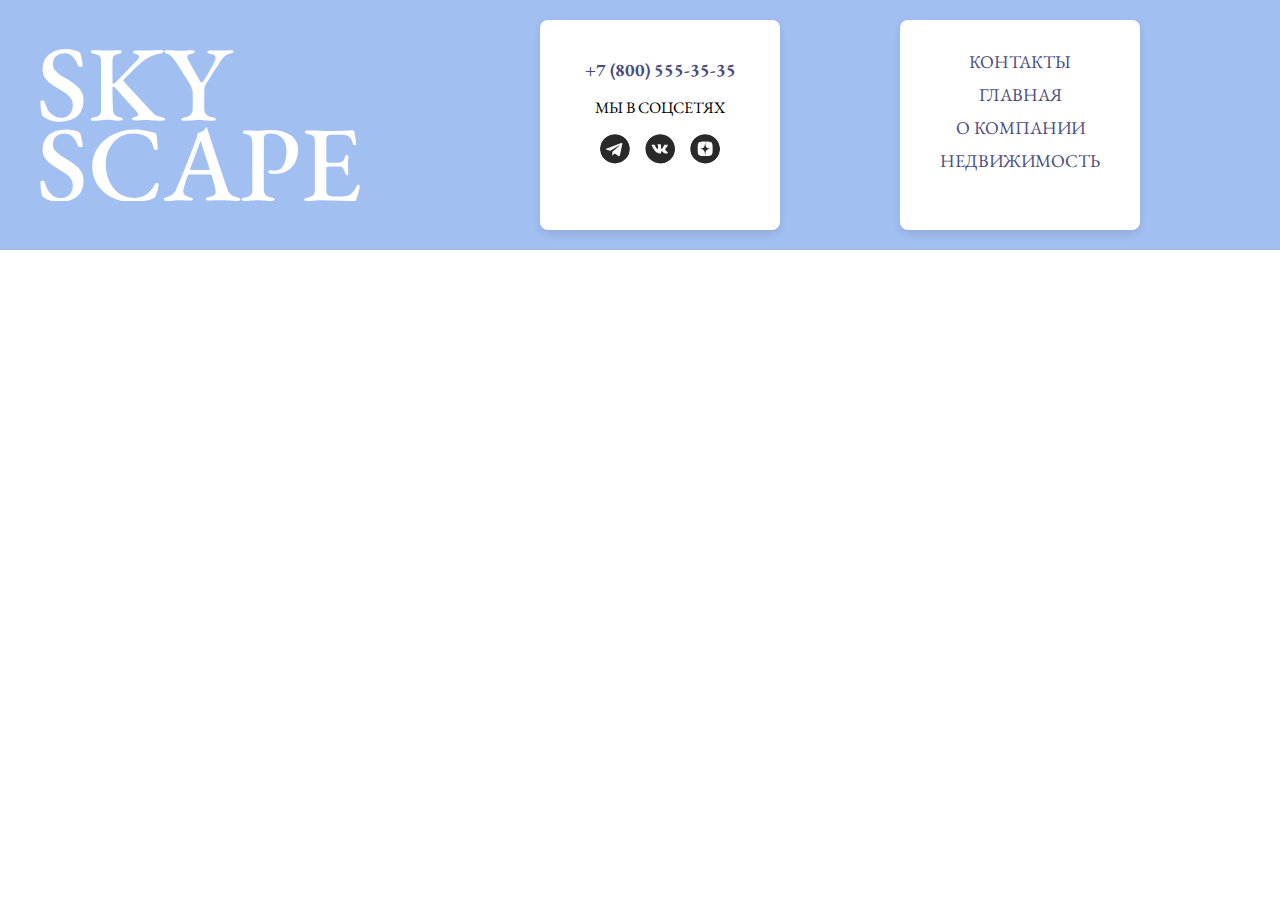
<file: footer/footer.html>
<!DOCTYPE html>
<html lang="en">
<head>
    <meta charset="UTF-8">
    <meta name="viewport" content="width=device-width, initial-scale=1.0">
    <link rel="stylesheet" href="footer.css">
    <link rel="preconnect" href="https://fonts.googleapis.com">
<link rel="preconnect" href="https://fonts.gstatic.com" crossorigin>
<link href="https://fonts.googleapis.com/css2?family=EB+Garamond:ital,wght@0,400..800;1,400..800&display=swap" rel="stylesheet">
    <title>Document</title>
</head>
<body>
    

<footer class="footer">
    <div class="footer-left">
        <img src="footer.svg" alt="Skyscape Logo" class="footer-logo">
    </div>
    <div class="footer-content">
        <div class="footer-center">
            <p class="contact-info">+7 (800) 555-35-35</p>
            <p>МЫ В СОЦСЕТЯХ</p>
            <div class="social-icons">
                <a href="#" class="icon telegram-icon"></a>
                <a href="#" class="icon vk-icon"></a>
                <a href="#" class="icon another-icon"></a>
            </div>
        </div>
        <div class="footer-links">
            <ul>
                <li><a href="#">КОНТАКТЫ</a></li>
                <li><a href="#">ГЛАВНАЯ</a></li>
                <li><a href="#">О КОМПАНИИ</a></li>
                <li><a href="#">НЕДВИЖИМОСТЬ</a></li>
            </ul>
        </div>
</footer>

</body>
</html>
</file>
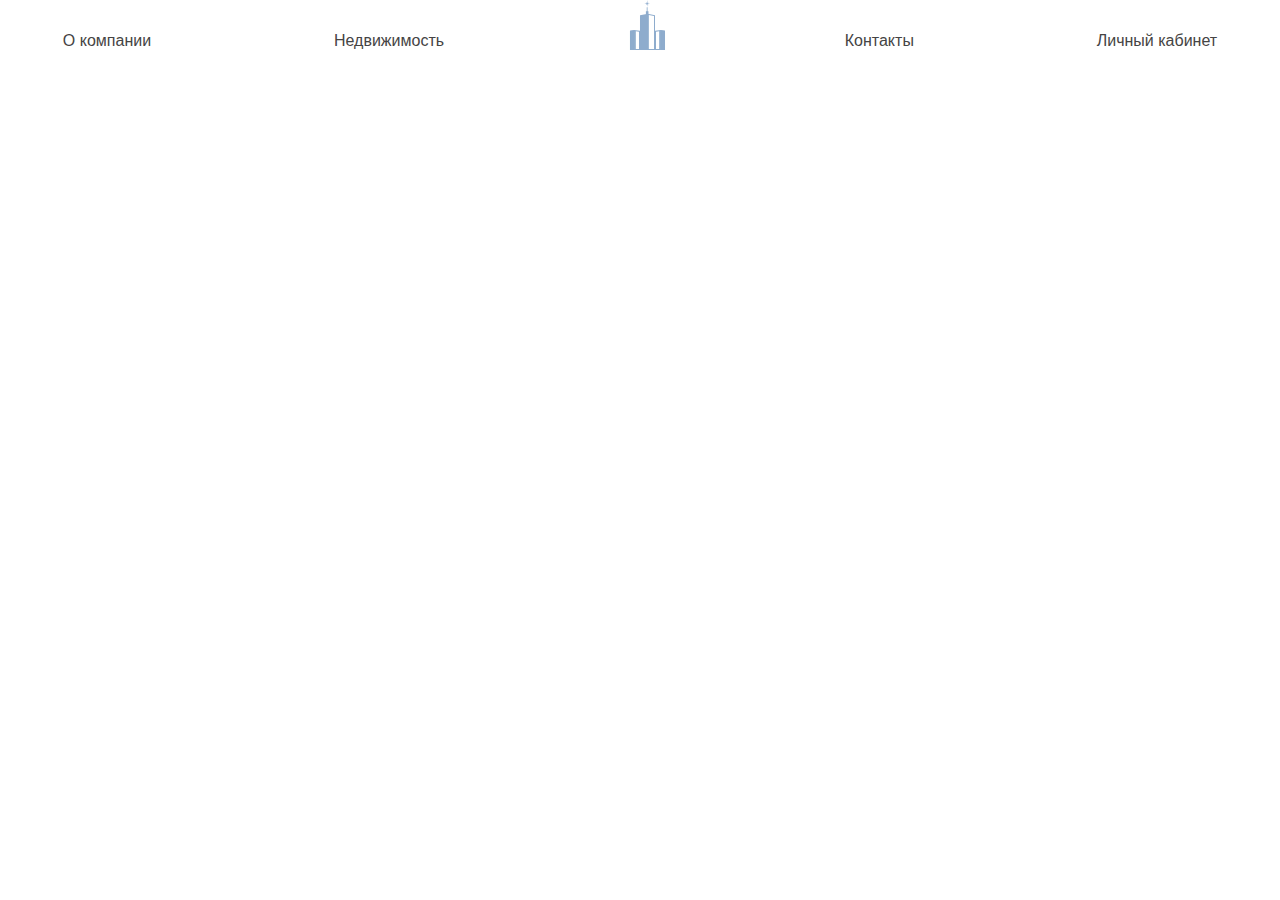
<file: header/header.html>
<!DOCTYPE html>
<html lang="en">

<head>
	<meta charset="UTF-8">
	<meta name="viewport" content="width=device-width, initial-scale=1.0">
	<title></title>
	<link rel="stylesheet" href="header.css">
	<link rel="stylesheet" href="https://fonts.googleapis.com/css2?family=Roboto:wght@300;500" />
</head>

<body>

	<div class="header">
		<div class="container">
			<ul class="header_list">

				<li id="header_list_items">
					<a href="">
						О компании
					</a>
				</li>

				<li id="header_list_items">
					<a href="">
						Недвижимость
					</a>
				</li>

				<li id="header_list_items">
					<a href="">
						<div class="logo">
							<img src="/logo.svg" alt="Skyscape">
						</div>
					</a>
				</li>

				<li id="header_list_items">
					<a href="">
						Контакты
					</a>
				</li>

				<li id="header_list_items">
					<a href="">
						Личный кабинет
					</a>
				</li>
			</ul>
		</div>
	</div>

</body>

</html>
</file>
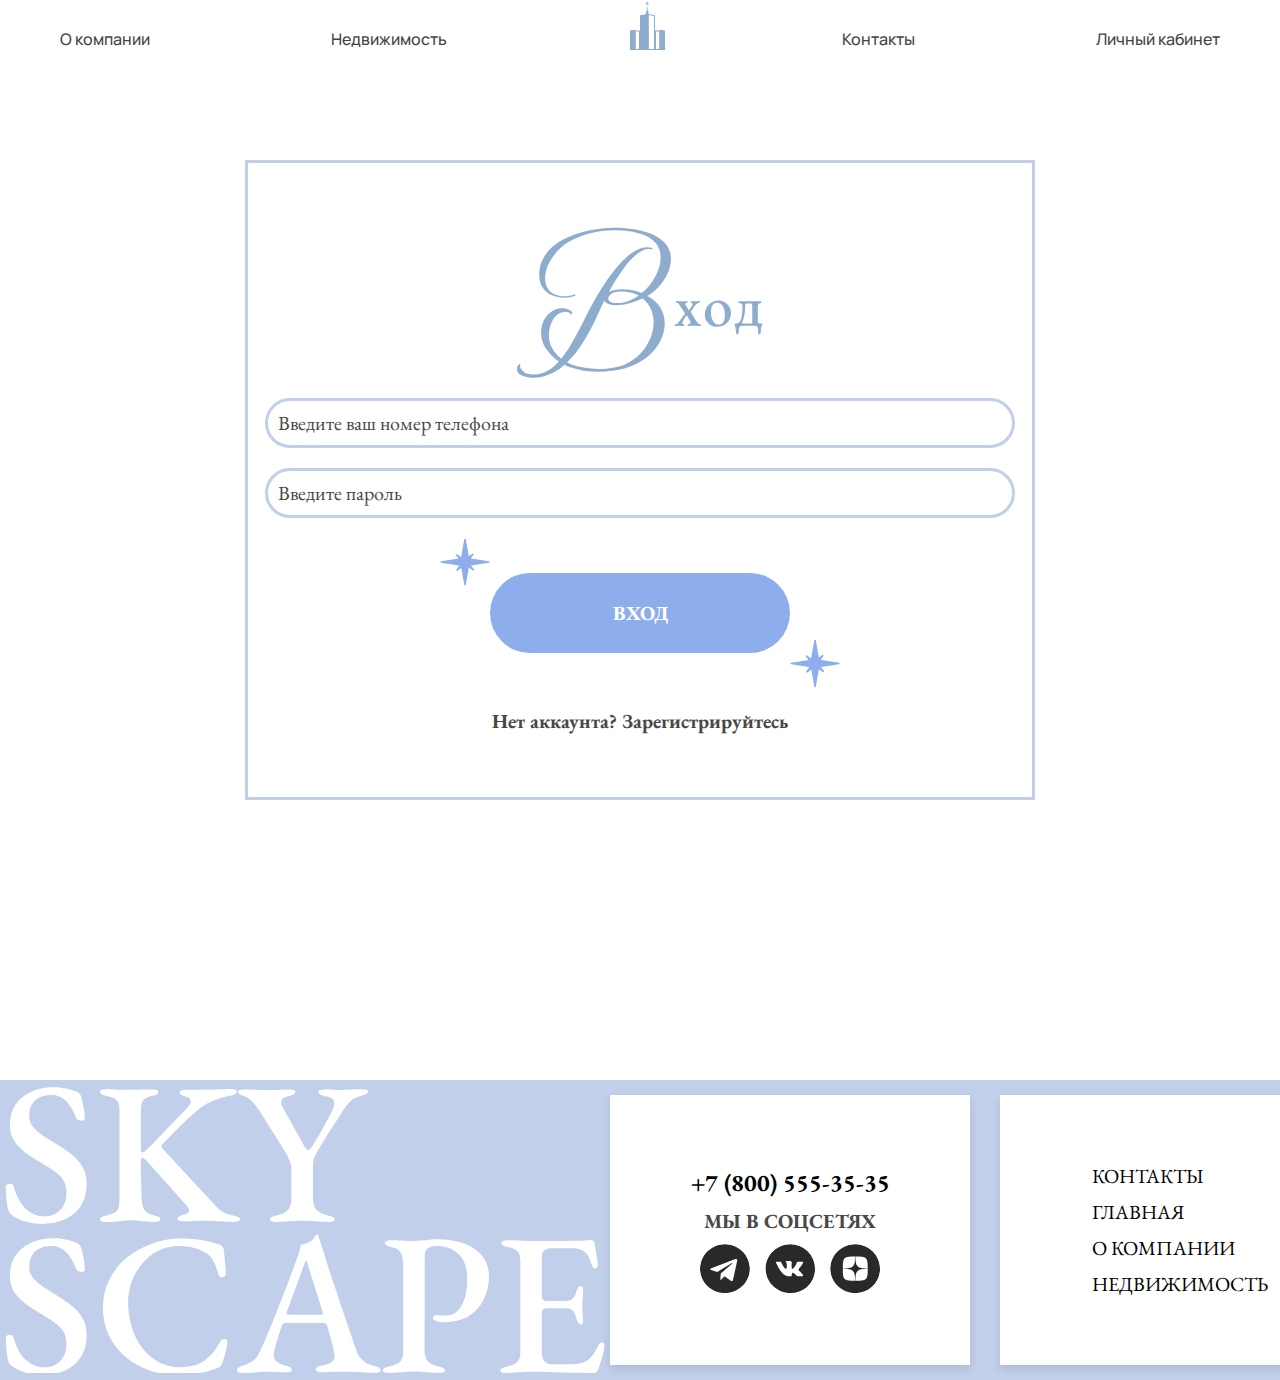
<file: login/login.html>
<!DOCTYPE html>
<html lang="en">

<head>
    <meta charset="UTF-8">
    <meta name="viewport" content="width=device-width, initial-scale=1.0">
    <link rel="stylesheet" href="login.css">
    <title>Sign up</title>
</head>

<body>
    <!--                             -->
    <!--            ХЕДЕР            -->
    <!--                             -->
		<div class="header">
			<div class="container">
				<ul class="header_list">
	
					<li id="header_list_items">
						<a href="../company/company.html">О компании</a>
					</li>
	
					<li id="header_list_items">
						<a href="../objects/objects.html">Недвижимость</a>
					</li>
	
					<li id="header_list_items">
						<div class="logo">
							<a href="../index.html"><img src="../logo.svg" alt="Skyscape"></a>
						</div>
					</li>
	
					<li id="header_list_items">
						<a href="../contacts/contacts.html">Контакты</a>
					</li>
	
					<li id="header_list_items">
						<a href="../login/login.html">Личный кабинет</a>
					</li>
				</ul>
			</div>
		</div>
	
    <section>
        <div class="form">
            <form action="">
                <img src="login.svg" alt="Вход">
                <input type="tel" class="type 1" placeholder="Введите ваш номер телефона">


                <input type="password" class="type 1" placeholder="Введите пароль">


                <div class="star_button_container">
                    <img src="../star.svg" id="star">

                    <div class="button_container">
                        <button class="search_button">
                            <p class="search_button_text">
                                Вход
                            </p>
                        </button>
                    </div>

                    <img src="../star.svg" id="star">
                </div>
                <a href="../sign up/sign_up.html">
                    <p>Нет аккаунта? Зарегистрируйтесь</p>
                </a>
            </form>
        </div>
    </section>



    <!-- ФУТЕР -->

    <footer class="footer">
        <div class="footer-left">
            <img src="../footer/footer.svg" alt="Skyscape Logo" class="footer-logo">
        </div>
        <div class="footer-content">
            <div class="footer-center">

                <p class="contact-info">+7 (800) 555-35-35</p>
                <p>МЫ В СОЦСЕТЯХ</p>
                <div class="social-icons">
                    <a href="#" class="icon telegram-icon"></a>
                    <a href="#" class="icon vk-icon"></a>
                    <a href="#" class="icon another-icon"></a>

                </div>
            </div>
            <div class="footer-links">

							<ul>
								<li><a href="../contacts/contacts.html">КОНТАКТЫ</a></li>
								<li><a href="../index.html">ГЛАВНАЯ</a></li>
								<li><a href="../company/company.html">О КОМПАНИИ</a></li>
								<li><a href="../objects/objects.html">НЕДВИЖИМОСТЬ</a></li>
							</ul>

            </div>
    </footer>
</body>

</html>
</file>
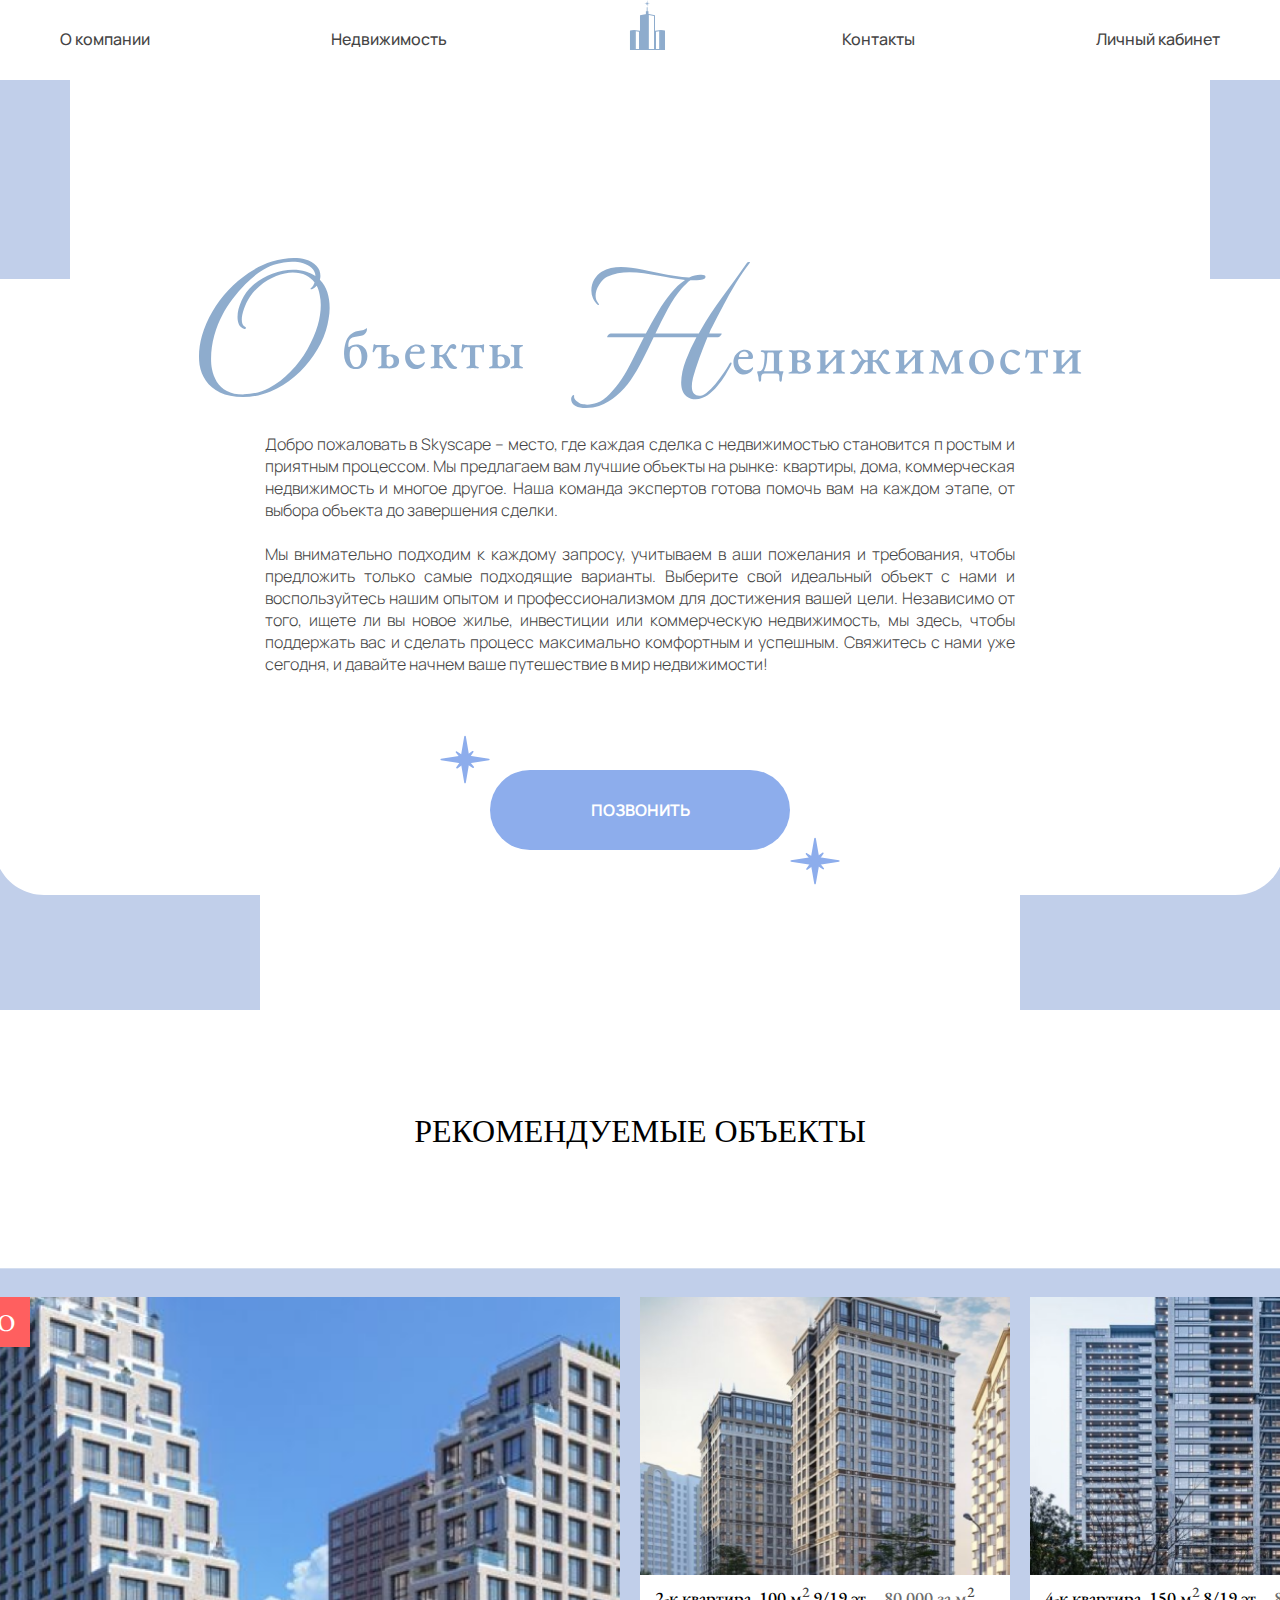
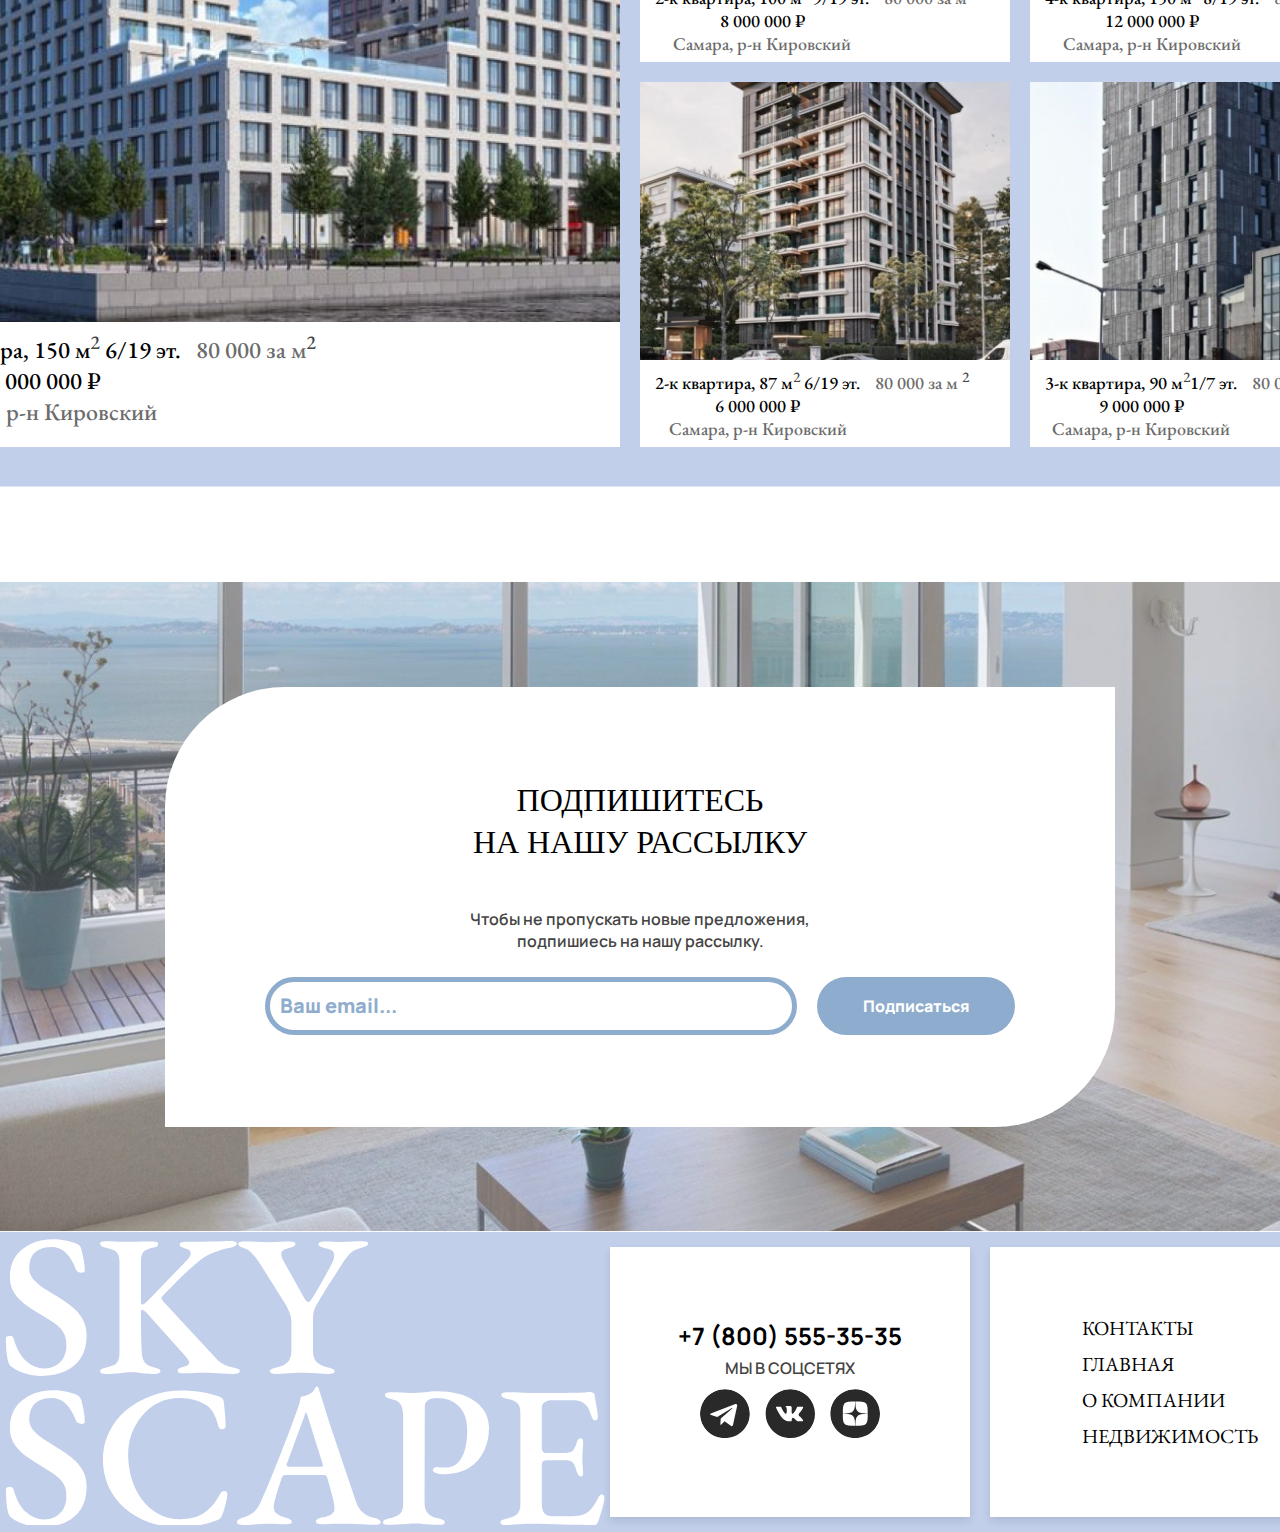
<file: objects/objects.html>
<!DOCTYPE html>
<html lang="en">

<head>
	<meta charset="UTF-8">
	<meta name="viewport" content="width=device-width, initial-scale=1.0">
	<link rel="stylesheet" href="objects.css">
	<title>Объекты недвижимости</title>
</head>

<body>
	<!--                             -->
	<!--            ХЕДЕР            -->
	<!--                             -->
	<div class="header">
		<div class="container">
			<ul class="header_list">

				<li id="header_list_items">
					<a href="../company/company.html">О компании</a>
				</li>

				<li id="header_list_items">
					<a href="objects.html">Недвижимость</a>
				</li>

				<li id="header_list_items">
					<div class="logo">
						<a href="../index.html"><img src="../logo.svg" alt="Skyscape"></a>
					</div>
				</li>

				<li id="header_list_items">
					<a href="../contacts/contacts.html">Контакты</a>
				</li>

				<li id="header_list_items">
					<a href="../login/login.html">Личный кабинет</a>
				</li>
			</ul>
		</div>
	</div>

	<!--                             -->
	<!--        ГЛАВНЫЙ ЭКРАН        -->
	<!--                             -->
	<div class="hero">
		<div class="container">
			<div class="company_info">

				<div class="company_info_text">
					<img src="objects nedvizimossyi.svg" class="image_text">
					<div class="skyscape_description">
						<p>
							Добро пожаловать в Skyscape – место, где каждая сделка с недвижимостью становится п
							ростым и приятным процессом. Мы предлагаем вам лучшие объекты на рынке: квартиры, дома,
							коммерческая недвижимость и многое другое. Наша команда экспертов готова помочь вам на
							каждом
							этапе, от выбора объекта до завершения сделки.
							<br>
							<br>
							Мы внимательно подходим к каждому запросу, учитываем в
							аши пожелания и требования, чтобы предложить только самые подходящие варианты. Выберите свой
							идеальный объект с нами и воспользуйтесь нашим опытом и профессионализмом для достижения
							вашей цели.
							Независимо от того, ищете ли вы новое жилье, инвестиции или коммерческую недвижимость, мы
							здесь,
							чтобы поддержать вас и сделать процесс максимально комфортным и успешным. Свяжитесь с нами
							уже
							сегодня, и давайте начнем ваше путешествие в мир недвижимости!
						</p>
					</div>
				</div>


				<div class="star_button_container">
					<img src="../star.svg" id="star">

					<div class="button_container">
						<button class="search_button">
							<p class="search_button_text">
								Позвонить
							</p>
						</button>
					</div>

					<img src="../star.svg" id="star">
				</div>
			</div>
		</div>
	</div>




	<!-- ТВОЙ ГРИД <3s -->
	<section>


		<!--                             -->
		<!--          ОБЪЕКТЫ            -->
		<!--                             -->
		<h1 id="otstup">Рекомендуемые объекты</h1>
		<div class="objects">
			<div class="container">
				<div class="object_in">
					<div class="object_list">
						<a href="../object/object.html" id="c1">
							<div class="card1">
								<div class="red">
									<h1 class="red_text">ВЫГОДНО</h1>
								</div>
								<div class="card1_photo" id="cp"></div>
								<div class="card1_info" id="ci">
									<div class="card1_info_left">
										<p class="card1_info_text1">4-к квартира, 150 м<sup>2</sup> 6/19 эт.
											<br>
											12 000 000 ₽
										</p>
										<p class="card1_info_text2">Самара, р-н Кировский</p>
									</div>
									<div class="card1_info_right">
										<p class="card1_info_text2">80 000 за м<sup>2</sup></p>
									</div>
								</div>
							</div>
						</a>


						<a href="../object/object.html">
							<div class="card2" id="c2">
								<div class="card2_photo" id="cp"></div>
								<div class="card2_info" id="ci">
									<div class="card2_info_left">
										<p class="card2_info_text1">2-к квартира, 100 м<sup>2</sup> 9/19 эт.
											<br>
											8 000 000 ₽
										</p>
										<p class="card2_info_text2">Самара, р-н Кировский</p>
									</div>
									<div class="card2_info_right">
										<p class="card2_info_text2">80 000 за м<sup>2</sup></p>
									</div>
								</div>
							</div>
						</a>


						<a href="../object/object.html">
							<div class="card3" id="c3">
								<div class="card3_photo" id="cp"></div>
								<div class="card2_info" id="ci">
									<div class="card2_info_left">
										<p class="card2_info_text1">4-к квартира, 150 м<sup>2</sup> 8/19 эт.
											<br>
											12 000 000 ₽
										</p>
										<p class="card2_info_text2">Самара, р-н Кировский</p>
									</div>
									<div class="card2_info_right">
										<p class="card2_info_text2">80 000 за м<sup>2</sup></p>
									</div>
								</div>
							</div>
						</a>


						<a href="../object/object.html">
							<div class="card4" id="c4">
								<div class="card4_photo" id="cp"></div>
								<div class="card2_info" id="ci">
									<div class="card2_info_left">
										<p class="card2_info_text1">2-к квартира, 87 м<sup>2</sup> 6/19 эт.
											<br>
											6 000 000 ₽
										</p>
										<p class="card2_info_text2">Самара, р-н Кировский</p>
									</div>
									<div class="card2_info_right">
										<p class="card2_info_text2">80 000 за м <sup>2</sup></p>
									</div>
								</div>
							</div>
						</a>


						<a href="../object/object.html">
							<div class="card5" id="c5">
								<div class="card5_photo" id="cp"></div>
								<div class="card2_info" id="ci">
									<div class="card2_info_left">
										<p class="card2_info_text1">3-к квартира, 90 м<sup>2</sup>1/7 эт.
											<br>
											9 000 000 ₽
										</p>
										<p class="card2_info_text2">Самара, р-н Кировский</p>
									</div>
									<div class="card2_info_right">
										<p class="card2_info_text2">80 000 за м <sup>2</sup></p>
									</div>
								</div>
							</div>
						</a>

					</div>

					
				</div>
			</div>
		</div>
	</section>

	<!-- ПОДПИСКА -->
	<section class="sub">
		<div class="form">
			<h1>Подпишитесь <br>
				на нашу рассылку</h1>
			<p>Чтобы не пропускать новые предложения, <br>
				подпишиесь на нашу рассылку.</p>
			<form class="subscribe">
				<input type="email" class="email" placeholder="Ваш email...">


				<button type="reset">
					Подписаться
				</button>
			</form>
		</div>

	</section>


	<!-- ФУТЕР -->

	<footer class="footer">
		<div class="footer-left">
			<img src="../footer/footer.svg" alt="Skyscape Logo" class="footer-logo">
		</div>
		<div class="footer-content">
			<div class="footer-center">

				<p class="contact-info">+7 (800) 555-35-35</p>
				<p>МЫ В СОЦСЕТЯХ</p>
				<div class="social-icons">
					<a href="#" class="icon telegram-icon"></a>
					<a href="#" class="icon vk-icon"></a>
					<a href="#" class="icon another-icon"></a>

				</div>
			</div>
			<div class="footer-links">

				<ul>
					<li><a href="#">КОНТАКТЫ</a></li>
					<li><a href="#">ГЛАВНАЯ</a></li>
					<li><a href="#">О КОМПАНИИ</a></li>
					<li><a href="#">НЕДВИЖИМОСТЬ</a></li>
				</ul>

			</div>
	</footer>

</body>

</html>
</file>
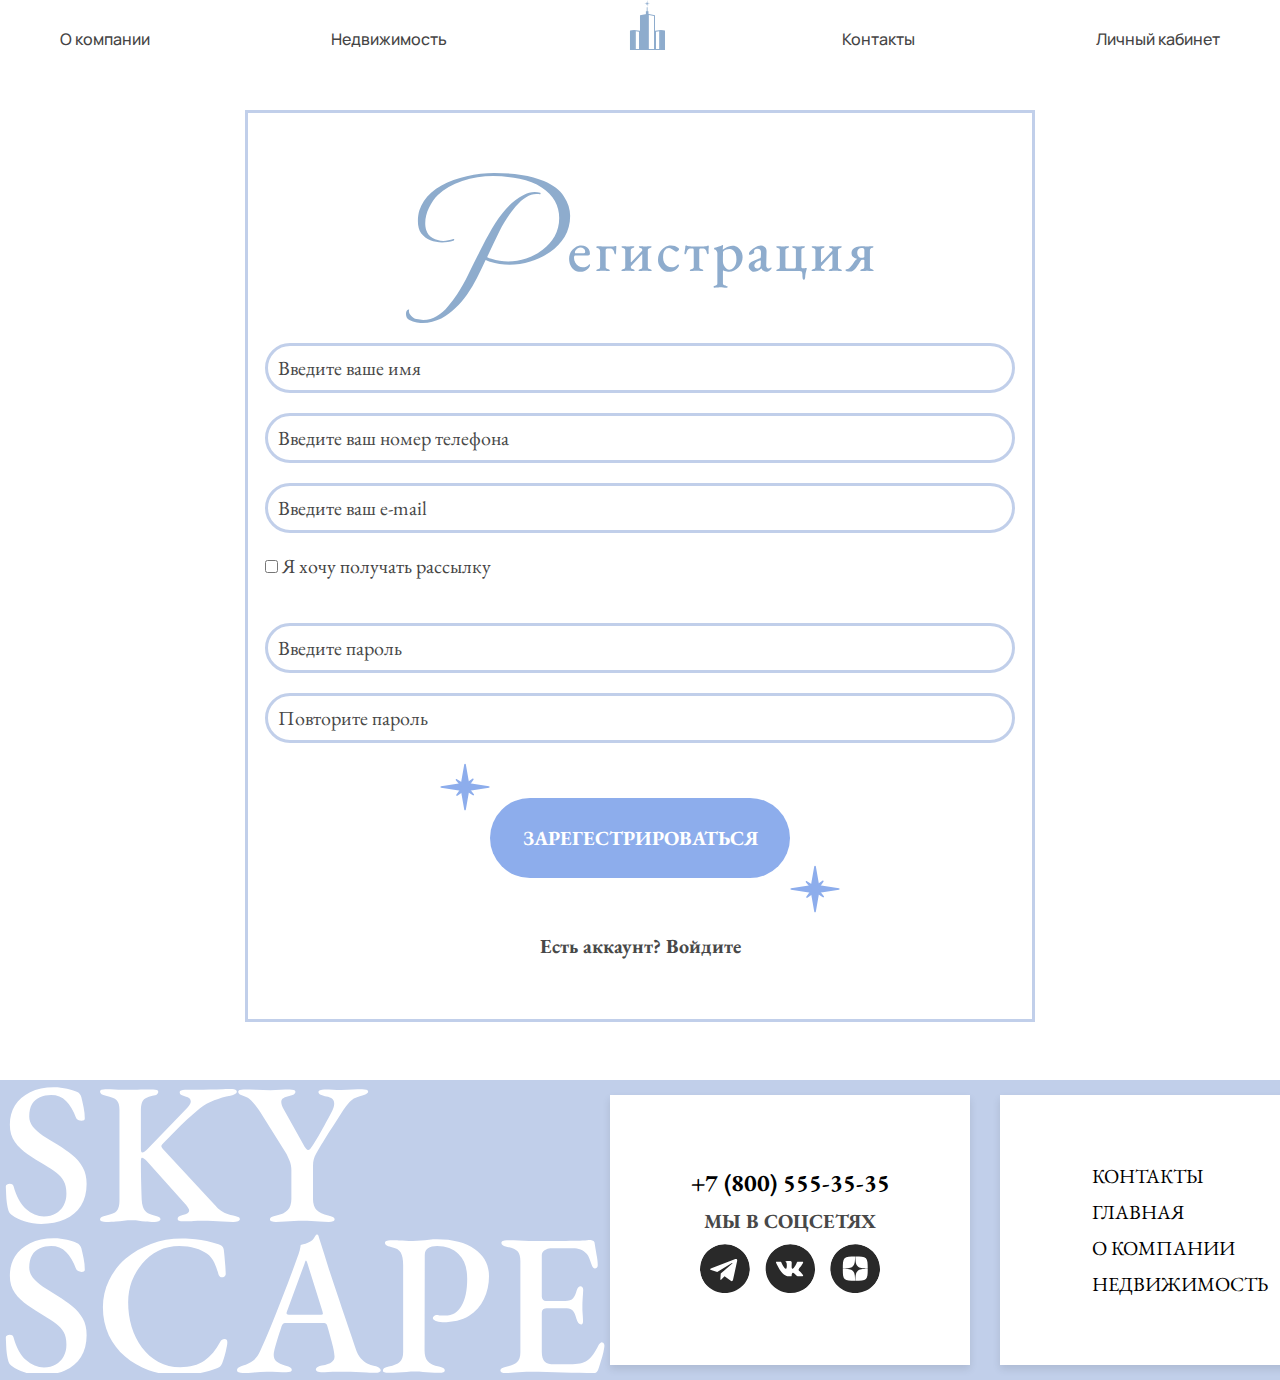
<file: sign up/sign_up.html>
<!DOCTYPE html>
<html lang="en">

<head>
	<meta charset="UTF-8">
	<meta name="viewport" content="width=device-width, initial-scale=1.0">
	<link rel="stylesheet" href="sign_up.css">
	<title>Sign up</title>
</head>

<body>
	<!--                             -->
	<!--            ХЕДЕР            -->
	<!--                             -->
	<div class="header">
		<div class="container">
			<ul class="header_list">

				<li id="header_list_items">
					<a href="../company/company.html">О компании</a>
				</li>

				<li id="header_list_items">
					<a href="../objects/objects.html">Недвижимость</a>
				</li>

				<li id="header_list_items">
					<div class="logo">
						<a href="../index.html"><img src="../logo.svg" alt="Skyscape"></a>
					</div>
				</li>

				<li id="header_list_items">
					<a href="../contacts/contacts.html">Контакты</a>
				</li>

				<li id="header_list_items">
					<a href="../login/login.html">Личный кабинет</a>
				</li>
			</ul>
		</div>
	</div>

	<section>
		<div class="form">
			<form action="">
				<img src="sign up.svg" alt="Регистрация">
				<input type="text" class="type 1" placeholder="Введите ваше имя">
				<input type="tel" class="type 1" placeholder="Введите ваш номер телефона">
				<input type="email" class="type 1" placeholder="Введите ваш e-mail">
				<div class="checkbox">
					<label for="checkbox">
						<input type="checkbox" class="checkbox_square">
						<span>Я хочу получать рассылку</span>
					</label>
				</div>
				<input type="password" class="type 1" placeholder="Введите пароль">
				<input type="password" class="type 1" placeholder="Повторите пароль">

				<div class="star_button_container">
					<img src="../star.svg" id="star">

					<div class="button_container">
						<button class="search_button">
							<a href="../index.html">
								<p class="search_button_text">
									Зарегестрироваться
								</p>
							</a>
						</button>
					</div>

					<img src="../star.svg" id="star">
				</div>
				<a href="../login/login.html">
					<p>Есть аккаунт? Войдите</p>
				</a>
			</form>
		</div>
	</section>



	<!-- ФУТЕР -->

	<footer class="footer">
		<div class="footer-left">
			<img src="../footer/footer.svg" alt="Skyscape Logo" class="footer-logo">
		</div>
		<div class="footer-content">
			<div class="footer-center">

				<p class="contact-info">+7 (800) 555-35-35</p>
				<p>МЫ В СОЦСЕТЯХ</p>
				<div class="social-icons">
					<a href="#" class="icon telegram-icon"></a>
					<a href="#" class="icon vk-icon"></a>
					<a href="#" class="icon another-icon"></a>

				</div>
			</div>
			<div class="footer-links">

				<ul>
					<li><a href="../contacts/contacts.html">КОНТАКТЫ</a></li>
					<li><a href="../index.html">ГЛАВНАЯ</a></li>
					<li><a href="../company/company.html">О КОМПАНИИ</a></li>
					<li><a href="../objects/objects.html">НЕДВИЖИМОСТЬ</a></li>
				</ul>

			</div>
	</footer>
</body>

</html>
</file>
<file: main.css>
* {
	margin: 0;
	padding: 0;
	text-align: justify;
	color: #454444;
}

p {
	font: 300 16px Manrope, sans-serif;
}

h1 {
	font: 500 32px "EB Garamond", serif;
	color: black;
	text-transform: uppercase;
	margin-bottom: 20px;
	text-align: center;
}

a:link {
	text-decoration: none;
	color: #454444;
}

a:visited {
	color: #454444;
}

a:active {
	color: #c1cfea;
}





/*                           */
/*           ХЕДЕР           */
/*                           */
.header {
	display: flex;
	flex-direction: column;
	align-items: center;

	position: fixed;
	width: 100vw;
	height: 80px;
	font: 500 16px Manrope, sans-serif;
	background-color: white;
}

.container {
	box-sizing: border-box;
	width: 1520px;
}

.header_list {
	display: flex;
	flex-direction: row;
	flex-wrap: wrap;
	align-items: end;
	justify-content: space-evenly;
	align-content: center;
}

#header_list_items {
	list-style: none;
}

.logo {
	width: 35px;
	height: 50px;
}








/*                           */
/*       ГЛАВНЫЙ ЭКРАН       */
/*                           */
.hero {
	display: flex;
	flex-direction: column;
	align-items: center;

	background: #c1cfea;
}


.company_info {
	display: flex;
	flex-direction: column;
	align-items: center;

	width: 100%;
	height: 1010px;
	max-height: 1010px;
	background: url("figure.svg");
	background-repeat: no-repeat;
}

.company_info_text {
	box-sizing: border-box;
	display: flex;
	flex-direction: column;
	align-items: stretch;
	justify-content: center;
	margin-top: 17%;
}

.image_text {
	height: 150px;
}

.skyscape_description {
	align-self: center;
	max-width: 750px;
	margin-top: 25px;
}


/* КНОПКА СО ЗВЁЗДАМИ */
.star_button_container {
	display: flex;
	height: 150px;
	transition: transform 0.25s ease-in-out;
	margin-top: 30px;
}

.star_button_container>*:first-child {
	align-self: flex-start;
}

.star_button_container>*:last-child {
	align-self: flex-end;
}

.button_container {
	align-self: center;
}

.search_button {
	width: 300px;
	height: 80px;
	background: #8dadec;
	border-radius: 40px;
	border: none;
}

.search_button_text {
	color: white;
	text-align: center;
	transition: transform 5s ease-in-out;
	font-weight: 700;
}

#star {
	width: 50px;
	transition: transform 5s ease-in-out;
}

/* АНИМАЦИЯ */
@keyframes spin {
	from {
		transform: rotate(0deg);
	}

	to {
		transform: rotate(360deg);
	}
}

.star_button_container:hover {
	transform: scale(1.1);
}

.star_button_container:hover #star {
	animation: spin 3s;
	transition-timing-function: linear;
}

@keyframes spin_revers {
	from {
		transform: rotate(360deg);
	}

	to {
		transform: rotate(0deg);
	}
}

.star_button_container #star {
	animation: spin_revers 3s;
	transition-timing-function: linear;
}



/*                           */
/*        О КОМПАНИИ         */
/*                           */
#otstup {
	padding-top: 100px;
}

.company-info-container {
	display: flex;
	flex-direction: column;
	align-items: center;
	justify-content: center;
}

.company-info-container1 {
	display: grid;
	grid-template-columns: 1fr 2fr 1fr;
	grid-template-rows: 1fr 1fr;
	row-gap: 20px;
	column-gap: 30px;
	width: 1520px;
	grid-template-areas: "p1 c p3"
		"p2 c p4";
}

.image-container {
	box-sizing: border-box;
	display: block;
	border: none;
	object-fit: cover;
}

#p1 {
	grid-area: p1;
}

#p2 {
	grid-area: p2;
}

#p3 {
	grid-area: p3;
}

#p4 {
	grid-area: p4;
}


.company-info-container3 {
	display: flex;
	flex-direction: column;
	align-items: center;
	padding-right: 65px;
	padding-left: 65px;
	border: 3px solid #c1cfea;
	padding-top: 185px;
	grid-area: c;
}


.why_block {
	display: flex;
	flex-direction: column;
}

.hr {
	box-sizing: border-box;
	padding-bottom: 5px;
	border-bottom: 2, 5px solid #c1cfea;
	border-top: 5px solid #c1cfea;
}

#hr{
	border-bottom: 5px solid #c1cfea;
}

.why_block1 {
	display: flex;
	flex-direction: row;
	align-items: center;
	justify-content: flex-start;
	width: 1520px;
	margin: auto;
	padding: 50px 0;
}

h2 {
	box-sizing: border-box;
	padding: 60px 0;
	font: 600 48px "EB Garamond", serif;
	text-transform: uppercase;
	margin-left: 200px;
}

.why_block_info {
	width: 780px;
	margin-left: 120px;
}

h3 {
	font: 600 24px "EB Garamond", serif;
	color: black;
	text-transform: uppercase;
	margin-bottom: 20px;
}





/*                           */
/*        ОБЪЕКТЫ         */
/*                           */
.objects {
	box-sizing: border-box;
	flex-direction: column;
	display: flex;
	align-items: center;
	justify-content: flex-start;
	min-width: 100%;
	background: #c1cfea;
}

.object_in {
	box-sizing: border-box;
	display: flex;
	flex-direction: column;
	padding: 60px 0;
	align-items: center;
}

.object_list {
	width: 100%;
	display: grid;
	grid-template-columns: 2fr 1fr 1fr;
	grid-template-rows: 1fr 1fr;
	row-gap: 20px;
	column-gap: 20px;
	grid-template-areas: "c1 c2 c3"
		"c1 c4 c5";
}


#c1 {
	grid-area: c1;
	height: 100%;
	transition: transform 0.5s ease-in-out;
}

#c1:hover {
	transform: scale(0.9);
}

#c2 {
	grid-area: c2;
	height: 100%;
	transition: transform 0.5s ease-in-out;
}

#c2:hover {
	transform: scale(0.9);
}

#c3 {
	grid-area: c3;
	height: 100%;
	transition: transform 0.5s ease-in-out;
}

#c3:hover {
	transform: scale(0.9);
}

#c4 {
	grid-area: c4;
	height: 100%;
	transition: transform 0.5s ease-in-out;
}

#c4:hover {
	transform: scale(0.9);
}

#c5 {
	grid-area: c5;
	height: 100%;
	transition: transform 0.5s ease-in-out;
}

#c5:hover {
	transform: scale(0.9);
}


#cp {
	grid-area: cp;
}

#ci {
	grid-area: ci;
}


/*        карта 1      */
.card1 {
	display: grid;
	grid-template-rows: 2.5fr 0.5fr;
	grid-template-columns: 1fr;
	width: 100%;
	height: 750px;
	background-color: #FFFFFF;
	grid-template-areas: "cp"
		"ci";
}

.red {
	position: absolute;
	width: 150px;
	height: 50px;
	background: #ff5f5f;
}

.red_text {
	font: 500 24px "EB Garamond", serif;
	color: white;
	text-transform: uppercase;
	padding: 10px 0;
}

.card1_photo {
	background: url("objects/objects/object1.png") 50% / cover no-repeat;
}

.card1_info {
	display: flex;
	flex-direction: row;
	column-gap: 15px;
	padding: 7px 15px;
}

.card1_info_text1 {
	font: 500 24px "EB Garamond", serif;
	color: black;
}

.card1_info_text2 {
	font: 500 24px "EB Garamond", serif;
	color: #6c6c6c;
}


/*        карта 2      */
.card2 {
	display: grid;
	grid-template-rows: 1fr 0.25fr;
	grid-template-columns: 1fr;
	width: 100%;
	background-color: #FFFFFF;
	grid-template-areas: "cp"
		"ci";
}

.card2_photo {
	background: url("objects/objects/object2.png") 50% / cover no-repeat;
}

.card2_info {
	display: flex;
	flex-direction: row;
	column-gap: 15px;
	padding: 7px 15px;
}

.card2_info_text1 {
	font: 500 18px "EB Garamond", serif;
	color: black;
}

.card2_info_text2 {
	font: 500 18px "EB Garamond", serif;
	color: #6c6c6c;
}



/*        карта 3      */
.card3 {
	display: grid;
	grid-template-rows: 1fr 0.25fr;
	grid-template-columns: 1fr;
	width: 100%;
	background-color: #FFFFFF;
	grid-template-areas: "cp"
		"ci";
}

.card3_photo {
	background: url("objects/objects/object3.png") 50% / cover no-repeat;
}


/*        карта 4      */
.card4 {
	display: grid;
	grid-template-rows: 1fr 0.25fr;
	grid-template-columns: 1fr;
	width: 100%;
	background-color: #FFFFFF;
	grid-template-areas: "cp"
		"ci";
}

.card4_photo {
	background: url("objects/objects/object4.png") 50% / cover no-repeat;
}


/*        карта 5      */
.card5 {
	display: grid;
	grid-template-rows: 1fr 0.25fr;
	grid-template-columns: 1fr;
	width: 100%;
	background-color: #FFFFFF;
	grid-template-areas: "cp"
		"ci";
}

.card5_photo {
	background: url("objects/objects/object5.png") 50% / cover no-repeat;
}

/* кнопка */
#white {
	background: #ffffff;
	color: #000000;
}

.search_button_text {
	color: white;
	text-align: center;
	transition: transform 5s ease-in-out;
	font-weight: 700;
}







/*                           */
/*         ПОДПИСКА          */
/*                           */
.sub {
	background-image: url(form.png);
	background-position: center;
	background-size: cover;
	background-repeat: no-repeat;
	height: 650px;
	width: auto;
	margin: 0;

	display: flex;
	justify-content: center;
	align-items: center;
}

.form {
	width: 950px;
	height: 440px;
	background-color: #FFFFFF;
	border-radius: 120px 0 120px 0;
	display: flex;
	flex-direction: column;
	justify-content: center;
	align-items: center;
}

.subscribe {
	display: flex;
	justify-content: center;
	align-items: center;
	column-gap: 20px;
	margin-top: 30px;
}

.email {
	box-sizing: border-box;
	width: 532.18px;
	height: 57.83px;
	border: 5px solid rgb(142, 172, 205);
	border-radius: 40px;
	color: rgb(142, 172, 205);
	font-family: Manrope;
	font-size: 20px;
	font-weight: 800;
	line-height: 64px;
	padding-left: 10px;
	outline: none;
}

::placeholder {
	color: rgb(142, 172, 205);
	font-family: Manrope;
	font-size: 20px;
	font-weight: 800;
	line-height: 64px;
}

button {
	width: 198.09px;
	height: 57.83px;
	border: 0px;
	border-radius: 40px;
	background: rgb(142, 172, 205);
	display: flex;
	justify-content: center;
	align-items: center;
	color: #FFFFFF;
	font-family: Manrope;
	font-size: 16px;
	font-weight: 800;
	line-height: 64px;
	transition: box-shadow 200ms linear;
}

button:hover {
	box-shadow: 0 .5em 1em 0 rgba(0, 0, 0, 0.15), 0 .4em .5em -.4em rgba(0, 0, 0, 0.4);
}




/* ФУТЕР */
.footer {
	height: 300px;
	display: flex;
	align-items: center;
	background-color: #C1CFEA;
	color: #000000;
	margin: 0;
}

.footer-left {
	margin: 5px;
	width: 50%;
	display: flex;
	align-items: center;
}

.footer-logo {
	width: 600px;
	height: auto;
}

.footer-content {

	font-family: EB Garamond;
	display: flex;
	justify-content: space-evenly;
	align-items: center;
}

.footer-center,
.footer-links {
	display: flex;
	flex-direction: column;
	justify-content: center;
	align-items: center;
	font-family: EB Garamond;
	width: 360px;
	height: 270px;
	background-color: #FFFFFF;
	box-shadow: 0 4px 8px rgba(0, 0, 0, 0.1);

}

.footer-center {
	margin-right: 20px;
}

.contact-info {
	font-size: 24px;
	font-weight: bold;
	margin-bottom: 10px;
	color: #000000;
}

.social-icons {
	display: flex;
	justify-content: center;
	gap: 15px;
	margin-top: 10px;
}

.icon {
	width: 50px;
	height: 50px;
	display: inline-block;
	background-color: #ffffff;
	border-radius: 50%;
	background-size: cover;
	transition: box-shadow 200ms linear;
}


.icon:hover {
	box-shadow: 0 .5em 1em 0 rgba(0, 0, 0, 0.15), 0 .4em .5em -.4em rgba(0, 0, 0, 0.4);
}

.telegram-icon {
	background-image: url('./footer/tg.svg');
}

.vk-icon {
	background-image: url('./footer/vk.svg');
}

.another-icon {
	background-image: url('./footer/dzen.svg');
}

.footer-links ul {
	list-style: none;
	margin: 0;
}

.footer-links ul li {
	margin: 10px 0;
}

.footer-links ul li a {
	color: #000000;
	text-decoration: none;
	font-size: 20px;
	transition: box-shadow 200ms linear;
}

.footer-links ul li a:hover {
	text-decoration: none;
	box-shadow: 0 .5em 1em 0 rgba(0, 0, 0, 0.15), 0 .4em .5em -.4em rgba(0, 0, 0, 0.4);
}
</file>
<file: company/company.css>
* {
	margin: 0;
	padding: 0;
	text-align: justify;
	color: #454444;
}

p {
	font: 300 16px Manrope, sans-serif;
}

h1 {
	font: 500 32px "EB Garamond", serif;
	color: black;
	text-transform: uppercase;
	margin-bottom: 20px;
	text-align: center;
}

a:link {
	text-decoration: none;
	color: #454444;
}

a:visited {
	color: #454444;
}

a:active {
	color: #c1cfea;
}





/*                           */
/*           ХЕДЕР           */
/*                           */
.header {
	display: flex;
	flex-direction: column;
	align-items: center;

	position: fixed;
	width: 100vw;
	height: 80px;
	font: 500 16px Manrope, sans-serif;
	background-color: white;
}

.container {
	box-sizing: border-box;
	width: 1520px;
}

.header_list {
	display: flex;
	flex-direction: row;
	flex-wrap: wrap;
	align-items: end;
	justify-content: space-evenly;
	align-content: center;
}

#header_list_items {
	list-style: none;
}

.logo {
	width: 35px;
	height: 50px;
}








/*                           */
/*       ГЛАВНЫЙ ЭКРАН       */
/*                           */
.hero {
	display: flex;
	flex-direction: column;
	align-items: center;

	background: #c1cfea;
}


.company_info {
	display: flex;
	flex-direction: column;
	align-items: center;

	width: 100%;
	height: 1010px;
	max-height: 1010px;
	background: url("../figure.svg");
	background-repeat: no-repeat;
}

.company_info_text {
	box-sizing: border-box;
	display: flex;
	flex-direction: column;
	align-items: stretch;
	justify-content: center;
	margin-top: 17%;
}

.image_text {
	height: 150px;
}

.skyscape_description {
	align-self: center;
	max-width: 750px;
	margin-top: 25px;
}


/* КНОПКА СО ЗВЁЗДАМИ */
.star_button_container {
	display: flex;
	height: 150px;
	transition: transform 0.25s ease-in-out;
	margin-top: 30px;
}

.star_button_container>*:first-child {
	align-self: flex-start;
}

.star_button_container>*:last-child {
	align-self: flex-end;
}

.button_container {
	align-self: center;
}

.search_button {
	width: 300px;
	height: 80px;
	background: #8dadec;
	border-radius: 40px;
	border: none;
}

.search_button_text {
	color: white;
	text-align: center;
	transition: transform 5s ease-in-out;
	font-weight: 700;
}

#star {
	width: 50px;
	transition: transform 5s ease-in-out;
}

/* АНИМАЦИЯ */
@keyframes spin {
	from {
		transform: rotate(0deg);
	}

	to {
		transform: rotate(360deg);
	}
}

.star_button_container:hover {
	transform: scale(1.1);
}

.star_button_container:hover #star {
	animation: spin 3s;
	transition-timing-function: linear;
}

@keyframes spin_revers {
	from {
		transform: rotate(360deg);
	}

	to {
		transform: rotate(0deg);
	}
}

.star_button_container #star {
	animation: spin_revers 3s;
	transition-timing-function: linear;
}



/*                           */
/*        О КОМПАНИИ         */
/*                           */
#otstup {
	padding-top: 100px;
}

.company-info-container {
	display: flex;
	flex-direction: column;
	align-items: center;
	justify-content: center;
}

.company-info-container1 {
	display: grid;
	grid-template-columns: 1fr 2fr 1fr;
	grid-template-rows: 1fr 1fr;
	row-gap: 20px;
	column-gap: 30px;
	width: 1520px;
	grid-template-areas: "p1 c p3"
		"p2 c p4";
}

.image-container {
	box-sizing: border-box;
	display: block;
	border: none;
	object-fit: cover;
}

#p1 {
	grid-area: p1;
}

#p2 {
	grid-area: p2;
}

#p3 {
	grid-area: p3;
}

#p4 {
	grid-area: p4;
}


.company-info-container3 {
	display: flex;
	flex-direction: column;
	align-items: center;
	padding-right: 65px;
	padding-left: 65px;
	border: 3px solid #c1cfea;
	padding-top: 185px;
	grid-area: c;
}




/*                        */
/*      О КОМПАНИИ 2      */
/*                        */
.company-info-container2 {
	display: grid;
	grid-template-columns: 1fr 1fr;
	grid-template-rows: 1fr 1fr;
	row-gap: 50px;
	column-gap: 78px;
	width: 1520px;
	grid-template-areas: "a1 p5"
		"p6 a2";
}

.image-container {
	box-sizing: border-box;
	display: block;
	border: none;
	object-fit: cover;
}

#a1 {
	grid-area: a1;
}

#a2 {
	grid-area: a2;
}

#p5 {
	grid-area: p5;
}

#p6 {
	grid-area: p6;
}


.company-info-container4 {
	display: flex;
	flex-direction: column;
	align-items: center;
}





.why_block {
	display: flex;
	flex-direction: column;
}

.hr {
	box-sizing: border-box;
	padding-bottom: 5px;
	border-bottom: 2, 5px solid #c1cfea;
	border-top: 5px solid #c1cfea;
}

#hr{
	border-bottom: 5px solid #c1cfea;
}

.why_block1 {
	display: flex;
	flex-direction: row;
	align-items: center;
	justify-content: flex-start;
	width: 1520px;
	margin: auto;
	padding: 50px 0;
}

h2 {
	box-sizing: border-box;
	padding: 60px 0;
	font: 600 48px "EB Garamond", serif;
	text-transform: uppercase;
	margin-left: 200px;
}

.why_block_info {
	width: 780px;
	margin-left: 120px;
}

h3 {
	font: 600 24px "EB Garamond", serif;
	color: black;
	text-transform: uppercase;
	margin-bottom: 20px;
}











/*                           */
/*         ПОДПИСКА          */
/*                           */
.sub {
	background-image: url(../form.png);
	background-position: center;
	background-size: cover;
	background-repeat: no-repeat;
	height: 650px;
	width: auto;
	margin: 0;

	display: flex;
	justify-content: center;
	align-items: center;
}

.form {
	width: 950px;
	height: 440px;
	background-color: #FFFFFF;
	border-radius: 120px 0 120px 0;
	display: flex;
	flex-direction: column;
	justify-content: center;
	align-items: center;
}

.subscribe {
	display: flex;
	justify-content: center;
	align-items: center;
	column-gap: 20px;
	margin-top: 30px;
}

.email {
	box-sizing: border-box;
	width: 532.18px;
	height: 57.83px;
	border: 5px solid rgb(142, 172, 205);
	border-radius: 40px;
	color: rgb(142, 172, 205);
	font-family: Manrope;
	font-size: 20px;
	font-weight: 800;
	line-height: 64px;
	padding-left: 10px;
	outline: none;
}

::placeholder {
	color: rgb(142, 172, 205);
	font-family: Manrope;
	font-size: 20px;
	font-weight: 800;
	line-height: 64px;
}

button {
	width: 198.09px;
	height: 57.83px;
	border: 0px;
	border-radius: 40px;
	background: rgb(142, 172, 205);
	display: flex;
	justify-content: center;
	align-items: center;
	color: #FFFFFF;
	font-family: Manrope;
	font-size: 16px;
	font-weight: 800;
	line-height: 64px;
	transition: box-shadow 200ms linear;
}

button:hover {
	box-shadow: 0 .5em 1em 0 rgba(0, 0, 0, 0.15), 0 .4em .5em -.4em rgba(0, 0, 0, 0.4);
}




/* ФУТЕР */
.footer {
	height: 300px;
	display: flex;
	align-items: center;
	background-color: #C1CFEA;
	color: #000000;
	margin: 0;
}

.footer-left {
	margin: 5px;
	width: 50%;
	display: flex;
	align-items: center;
}

.footer-logo {
	width: 600px;
	height: auto;
}

.footer-content {

	font-family: EB Garamond;
	display: flex;
	justify-content: space-evenly;
	align-items: center;
}

.footer-center,
.footer-links {
	display: flex;
	flex-direction: column;
	justify-content: center;
	align-items: center;
	font-family: EB Garamond;
	width: 360px;
	height: 270px;
	background-color: #FFFFFF;
	box-shadow: 0 4px 8px rgba(0, 0, 0, 0.1);

}

.footer-center {
	margin-right: 20px;
}

.contact-info {
	font-size: 24px;
	font-weight: bold;
	margin-bottom: 10px;
	color: #000000;
}

.social-icons {
	display: flex;
	justify-content: center;
	gap: 15px;
	margin-top: 10px;
}

.icon {
	width: 50px;
	height: 50px;
	display: inline-block;
	background-color: #ffffff;
	border-radius: 50%;
	background-size: cover;
	transition: box-shadow 200ms linear;
}


.icon:hover {
	box-shadow: 0 .5em 1em 0 rgba(0, 0, 0, 0.15), 0 .4em .5em -.4em rgba(0, 0, 0, 0.4);
}

.telegram-icon {
	background-image: url('../footer/tg.svg');
}

.vk-icon {
	background-image: url('../footer/vk.svg');
}

.another-icon {
	background-image: url('../footer/dzen.svg');
}

.footer-links ul {
	list-style: none;
	margin: 0;
}

.footer-links ul li {
	margin: 10px 0;
}

.footer-links ul li a {
	color: #000000;
	text-decoration: none;
	font-size: 20px;
	transition: box-shadow 200ms linear;
}

.footer-links ul li a:hover {
	text-decoration: none;
	box-shadow: 0 .5em 1em 0 rgba(0, 0, 0, 0.15), 0 .4em .5em -.4em rgba(0, 0, 0, 0.4);
}
</file>
<file: contacts/contacts.css>
* {
	margin: 0;
	padding: 0;
	text-align: justify;
	color: #454444;
}

p {
	font: 300 16px Manrope, sans-serif;
}

h1 {
	font: 500 32px "EB Garamond", serif;
	color: black;
	text-transform: uppercase;
	margin-bottom: 20px;
}

a:link {
	text-decoration: none;
	color: #454444;
}




a:visited {
	color: #454444;
}

a:active {
	color: #c1cfea;
}

/*                           */
/*           ХЕДЕР           */
/*                           */
.header {
	display: flex;
	flex-direction: column;
	align-items: center;

	position: fixed;
	width: 100vw;
	height: 80px;
	font: 500 16px Manrope, sans-serif;
	background-color: white;
}

.container {
	box-sizing: border-box;
	width: 1520px;
border: none;
}

.header_list {
	display: flex;
	flex-direction: row;
	flex-wrap: wrap;
	align-items: end;
	justify-content: space-evenly;
	align-content: center;
}

#header_list_items {
	list-style: none;
}

.logo {
	width: 35px;
	height: 50px;
}








/*                           */
/*       ГЛАВНЫЙ ЭКРАН       */
/*                           */
.hero {
	display: flex;
	flex-direction: column;
	align-items: center;
	background: #c1cfea;
}

.company_info {
	display: flex;
	flex-direction: column;
	align-items: center;

	width: 100%;
	height: 1010px;
	max-height: 1010px;
	background: url("../figure.svg");
	background-repeat: no-repeat;
}

.company_info_text {
	box-sizing: border-box;
	display: flex;
	flex-direction: column;
	align-items: stretch;
	justify-content: center;
	margin-top: 17%;
}

.image_text {
	height: 150px;
}

.skyscape_description {
	align-self: center;
	max-width: 750px;
	margin-top: 25px;
	margin-bottom: 30px;
}


/* КНОПКА СО ЗВЁЗДАМИ */
.star_button_container {
	display: flex;
	height: 150px;
	transition: transform 0.25s ease-in-out;
}

.star_button_container>*:first-child {
	align-self: flex-start;
}

.star_button_container>*:last-child {
	align-self: flex-end;
}

.button_container {
	align-self: center;
}

.search_button {
	width: 300px;
	height: 80px;
	background: #8dadec;
	border-radius: 40px;
	border: none;
}

.search_button_text {
	color: white;
	text-align: center;
	transition: transform 5s ease-in-out;
	font-weight: 700;
	text-transform: uppercase;
}

#star {
	width: 50px;
	transition: transform 5s ease-in-out;
}

/* АНИМАЦИЯ */
@keyframes spin {
	from {
		transform: rotate(0deg);
	}

	to {
		transform: rotate(360deg);
	}
}

.star_button_container:hover {
	transform: scale(1.1);
}

.star_button_container:hover #star {
	animation: spin 3s;
	transition-timing-function: linear;
}

@keyframes spin_revers {
	from {
		transform: rotate(360deg);
	}

	to {
		transform: rotate(0deg);
	}
}

.star_button_container #star {
	animation: spin_revers 3s;
	transition-timing-function: linear;
}

.search_button_container {
	text-transform: uppercase;
}




/*                           */
/*       НАШИ ОФИСЫ          */
/*                           */


.our_offices {
	display: flex;
	align-items: center;
}

.our_offices .container {

	max-width: 880px;
	margin-top: 100px;
	margin-bottom: 100px;
	margin-left: auto;
	margin-right: auto;
}


h2 {
	font-size: 24px;
	font-weight: bold;
	margin-bottom: 20px;
	text-align: center;
}

.office-table {
	display: flex;
	justify-content: space-evenly;
	gap: 30px;
	font-size: 16px;
	text-align: left;
}

.office-column {
	display: flex;
	flex-direction: column;
	gap: 10px;
}

.city-name {
	font-weight: bold;
}

.map {
	width: 1520;
	height: auto;
	display: flex;
	justify-content: center;
	margin-top: 110px;
}

/* ФУТЕР */
.footer {
	height: 300px;
	display: flex;
	align-items: center;
	background-color: #A2BFF2;
	color: #000000;
}

.footer-left {
	margin: 5px;
	width: 50%;
	display: flex;
	align-items: center;
}

.footer-logo {
	width: 600px;
	/* Задайте нужный размер для логотипа */
	height: auto;
}

.footer-content {

	font-family: EB Garamond;
	display: flex;
	justify-content: space-evenly;
	align-items: center;

}

.footer-center,
.footer-links {
	display: flex;
	flex-direction: column;
	justify-content: center;
	align-items: center;
	font-family: EB Garamond;
	width: 360px;
	height: 270px;
	background-color: #FFFFFF;
	/* padding: 20px; */

	box-shadow: 0 4px 8px rgba(0, 0, 0, 0.1);

}

.footer-center {
	margin-right: 20px;

}



.contact-info {
	font-size: 24px;
	font-weight: bold;
	margin-bottom: 10px;
	color: #000000;
}


.social-icons {
	display: flex;
	justify-content: center;
	gap: 15px;
	margin-top: 10px;
}

.icon {
	width: 50px;
	height: 50px;
	display: inline-block;
	background-color: #ffffff;
	border-radius: 50%;
	background-size: cover;
}

.telegram-icon {
	background-image: url('../footer/tg.svg');
}

.vk-icon {
	background-image: url('../footer/vk.svg');
}

.another-icon {
	background-image: url('../footer/dzen.svg');
}




.footer-links ul {

	list-style: none;

	margin: 0;
}

.footer-links ul li {
	margin: 10px 0;
}

.footer-links ul li a {
	color: #000000;
	text-decoration: none;
	font-size: 20px;
}

.footer-links ul li a:hover {
	text-decoration: none;
}
</file>
<file: footer/footer.css>
body {
    margin: 0;
    padding: 0;
    font-family: 'EB-Garamond', sans-serif;
    background-color: #ffffff;
}

.footer {
    display: flex;
    justify-content: space-between;
    align-items: center;
    background-color: #A2BFF2;
    padding: 20px 40px;
    color: #000000;
}

.footer-left {
    width: 50%;
    flex: 1;
    display: flex;
    align-items: center;
}

.footer-logo {
    width: 320px; /* Задайте нужный размер для логотипа */
    height: auto;
}

.footer-content {
    font-family: EB Garamond;
    flex: 2;
    display: flex;
    justify-content:space-evenly;
    align-items: center;
}

.footer-center, .footer-links {
    font-family: EB Garamond;
    width: 200px;
    height: 170px;
    background-color: #FFFFFF;
    padding: 20px;
    border-radius: 8px;
    box-shadow: 0 4px 8px rgba(0, 0, 0, 0.1);
    text-align: center;
}

.footer-center {
    margin-right: 20px;
}

.contact-info {
    font-size: 18px;
    font-weight: bold;
    margin-bottom: 10px;
    color: #4B4B7C;
}

.social-icons {
    display: flex;
    justify-content: center;
    gap: 15px;
}

.icon {
    width: 30px;
    height: 30px;
    display: inline-block;
    background-color: #ffffff;
    border-radius: 50%;
    background-size: cover;
}

.telegram-icon {
    background-image: url('tg.svg'); /* Замените на путь к иконке Telegram */
}

.vk-icon {
    background-image: url('vk.svg'); /* Замените на путь к иконке ВКонтакте */
}

.another-icon {
    background-image: url('dzen.svg'); /* Замените на путь к другой иконке */
}

.footer-links ul {
    list-style: none;
    padding: 0;
    margin: 0;
}

.footer-links ul li {
    margin: 10px 0;
}

.footer-links ul li a {
    color: #4B4B7C;
    text-decoration: none;
    font-size: 18px;
}

.footer-links ul li a:hover {
    text-decoration: underline;
}
</file>
<file: header/header.css>
* {
	margin: 0;
	padding: 0;
	text-align: justify;
	color: #454444;
}

p {
	font: 300 16px Manrope, sans-serif;
}

h1{
	font: 500 32px "EB Garamond", serif;
	color: black;
	text-transform: uppercase;
	margin-bottom: 20px;
}

a:link{
	text-decoration: none;
	color: #454444;
}

a:visited{
	color: #454444;
}

a:active{
	color: #c1cfea;
}

/*                           */
/*           ХЕДЕР           */
/*                           */
.header {
	display: flex;
	flex-direction: column;
	align-items: center;

	position: fixed;
	width: 100vw;
	height: 80px;
	font: 500 16px Manrope, sans-serif;
	background-color: white;
}

.container {
	box-sizing: border-box;
	width: 1520px;
}

.header_list {
	display: flex;
	flex-direction: row;
	flex-wrap: wrap;
	align-items: end;
	justify-content: space-evenly;
	align-content: center;
}

#header_list_items {
	list-style: none;
}

.logo {
	width: 35px;
	height: 50px;
}
</file>
<file: login/login.css>
@import url('https://fonts.googleapis.com/css2?family=EB+Garamond:ital,wght@0,400..800;1,400..800&display=swap');
@import url('https://fonts.googleapis.com/css2?family=EB+Garamond:ital,wght@0,400..800;1,400..800&family=Manrope:wght@200..800&display=swap');


* {
	margin: 0;
	padding: 0;
	text-align: justify;
	color: #454444;
}

p {
	font: 300 16px Manrope, sans-serif;
}

h1 {
	font: 500 32px "EB Garamond", serif;
	color: black;
	text-transform: uppercase;
	margin-bottom: 20px;
}

a:link {
	text-decoration: none;
	color: #454444;
}

a:visited {
	color: #454444;
}

a:active {
	color: #c1cfea;
}

/*                           */
/*           ХЕДЕР           */
/*                           */
.header {
	display: flex;
	flex-direction: column;
	align-items: center;

	position: relative;
	width: 100%;
	height: 80px;
	font: 500 16px Manrope, sans-serif;
	background-color: white;
}

.container {
	box-sizing: border-box;
	width: 1520px;
}

.header_list {
	display: flex;
	flex-direction: row;
	flex-wrap: wrap;
	align-items: end;
	justify-content: space-evenly;
	align-content: center;
}

#header_list_items {
	list-style: none;
}

.logo {
	width: 35px;
	height: 50px;
}




/* Форма */
section {
	background-color: #C1CFEA;
	height: 1000px;
	display: flex;
	justify-content: center;
}

.form {
	height: 1000px;
	width: 1520px;
	background-color: #FFFFFF;
	padding-top: 30px;
	display: flex;
	justify-content: center;
	box-sizing: border-box;
}

form {
	box-sizing: border-box;
	height: 640px;
	width: 790px;
	border: #c1cfea solid 3px;
	display: flex;
	justify-content: center;
	align-items: center;
	flex-direction: column;
	row-gap: 20px;
	margin-top: 50px;
}

.checkbox {
	text-align: left;
	font-family: EB Garamond;
	font-size: 20px;
	font-weight: 400;
	height: 50px;
	width: 750px;

}

.checkbox_square {
	box-sizing: border-box;
	border: 3px solid #c1cfea;
}

.type {
	height: 50px;
	width: 750px;
	box-sizing: border-box;
	border:#c1cfea 3px solid;
	border-radius: 40px;
	color: rgb(142, 172, 205);
	font-family: Manrope;
	font-size: 20px;
	font-weight: 800;
	line-height: 64px;
	padding-left: 10px;
	outline: none;
}



::placeholder {
	color: rgb(72, 72, 72);
	font-family: EB Garamond;
	font-size: 20px;
	font-weight: 400;
}


label {
	text-align: left;
}




.search_button_text {
	text-transform: uppercase;

}

p {
	color: rgb(72, 72, 72);
	font-family: EB Garamond;
	font-size: 20px;
	font-weight: 700;
}














/* КНОПКА СО ЗВЁЗДАМИ */
.star_button_container {
	display: flex;
	height: 150px;
	transition: transform 0.25s ease-in-out;
}

.star_button_container>*:first-child {
	align-self: flex-start;
}

.star_button_container>*:last-child {
	align-self: flex-end;
}

.button_container {
	align-self: center;
}

.search_button {
	width: 300px;
	height: 80px;
	background: #8dadec;
	border-radius: 40px;
	border: none;
}

.search_button_text {
	color: white;
	text-align: center;
	transition: transform 5s ease-in-out;
	font-weight: 700;
}

#star {
	width: 50px;
	transition: transform 5s ease-in-out;
}

/* АНИМАЦИЯ */
@keyframes spin {
	from {
		transform: rotate(0deg);
	}

	to {
		transform: rotate(360deg);
	}
}

.star_button_container:hover {
	transform: scale(1.1);
}

.star_button_container:hover #star {
	animation: spin 3s;
	transition-timing-function: linear;
}

@keyframes spin_revers {
	from {
		transform: rotate(360deg);
	}

	to {
		transform: rotate(0deg);
	}
}

.star_button_container #star {
	animation: spin_revers 3s;
	transition-timing-function: linear;
}










/* ФУТЕР */
.footer {
	height: 300px;
	display: flex;
	align-items: center;
	background-color: #C1CFEA;
	color: #000000;
	margin: 0;
}

.footer-left {
	margin: 5px;
	width: 50%;
	display: flex;
	align-items: center;
}

.footer-logo {
	width: 600px;
	height: auto;
}

.footer-content {

	font-family: EB Garamond;
	display: flex;
	justify-content: space-evenly;
	align-items: center;

}

.footer-center,
.footer-links {
	display: flex;
	flex-direction: column;
	justify-content: center;
	align-items: center;
	font-family: EB Garamond;
	width: 360px;
	height: 270px;
	background-color: #FFFFFF;
	/* padding: 20px; */

	box-shadow: 0 4px 8px rgba(0, 0, 0, 0.1);

}

.footer-center {
	margin-right: 30px;

}



.contact-info {
	font-size: 24px;
	font-weight: bold;
	margin-bottom: 10px;
	color: #000000;
}


.social-icons {
	display: flex;
	justify-content: center;
	gap: 15px;
	margin-top: 10px;
}

.icon {
	width: 50px;
	height: 50px;
	display: inline-block;
	background-color: #ffffff;
	border-radius: 50%;
	background-size: cover;
	transition: box-shadow 200ms linear;
}


.icon:hover {
	box-shadow: 0 .5em 1em 0 rgba(0, 0, 0, 0.15), 0 .4em .5em -.4em rgba(0, 0, 0, 0.4);
}

.telegram-icon {
	background-image: url('../footer/tg.svg');
}

.vk-icon {
	background-image: url('../footer/vk.svg');
}

.another-icon {
	background-image: url('../footer/dzen.svg');
}




.footer-links ul {

	list-style: none;

	margin: 0;
}

.footer-links ul li {
	margin: 10px 0;
}

.footer-links ul li a {
	color: #000000;
	text-decoration: none;
	font-size: 20px;
	transition: box-shadow 200ms linear;

}

.footer-links ul li a:hover {
	text-decoration: none;
	box-shadow: 0 .5em 1em 0 rgba(0, 0, 0, 0.15), 0 .4em .5em -.4em rgba(0, 0, 0, 0.4);
}
</file>
<file: objects/objects.css>
@import url('https://fonts.googleapis.com/css2?family=EB+Garamond:ital,wght@0,400..800;1,400..800&display=swap');
@import url('https://fonts.googleapis.com/css2?family=EB+Garamond:ital,wght@0,400..800;1,400..800&family=Manrope:wght@200..800&display=swap');


* {
	margin: 0;
	padding: 0;
	text-align: justify;
	color: #454444;
}

p {
	font: 300 16px Manrope, sans-serif;
}

h1 {
	font: 500 32px "EB Garamond", serif;
	color: black;
	text-transform: uppercase;
	margin-bottom: 20px;
}

a:link {
	text-decoration: none;
	color: #454444;
}

a:visited {
	color: #454444;
}

a:active {
	color: #c1cfea;
}

/*                           */
/*           ХЕДЕР           */
/*                           */
.header {
	display: flex;
	flex-direction: column;
	align-items: center;

	position: fixed;
	width: 100vw;
	height: 80px;
	z-index: 10;
	font: 500 16px Manrope, sans-serif;
	background-color: white;
}

.container {
	box-sizing: border-box;
	width: 1520px;
}

.header_list {
	display: flex;
	flex-direction: row;
	flex-wrap: wrap;
	align-items: end;
	justify-content: space-evenly;
	align-content: center;
}

#header_list_items {
	list-style: none;
}

.logo {
	width: 35px;
	height: 50px;
}








/*                           */
/*       ГЛАВНЫЙ ЭКРАН       */
/*                           */
.hero {
	display: flex;
	flex-direction: column;
	align-items: center;

	background: #c1cfea;
}


.company_info {
	display: flex;
	flex-direction: column;
	align-items: center;

	width: 100%;
	height: 1010px;
	max-height: 1010px;
	background: url("../figure.svg");
	background-repeat: no-repeat;
}

.company_info_text {
	box-sizing: border-box;
	display: flex;
	flex-direction: column;
	align-items: stretch;
	justify-content: center;
	margin-top: 17%;
}

.image_text {
	height: 150px;
}

.skyscape_description {
	align-self: center;
	max-width: 750px;
	margin-top: 25px;
	margin-bottom: 30px;
}

.skyscape_description p{
	text-align: justify;
	color: rgb(69, 68, 68);
	font-family: Manrope;
	font-size: 16px;
	font-weight: 300;
	line-height: 22px;
	letter-spacing: 0%;
	text-align: justify;
}


/* КНОПКА СО ЗВЁЗДАМИ */
.star_button_container {
	display: flex;
	height: 150px;
	transition: transform 0.25s ease-in-out;
	margin-top: 30px;
}

.star_button_container>*:first-child {
	align-self: flex-start;
}

.star_button_container>*:last-child {
	align-self: flex-end;
}

.button_container {
	align-self: center;
}

.search_button {
	width: 300px;
	height: 80px;
	background: #8dadec;
	border-radius: 40px;
	border: none;
}

.search_button_text {
	color: white;
	text-align: center;
	transition: transform 5s ease-in-out;
	font-weight: 700;
	text-transform: uppercase;
}

#star {
	width: 50px;
	transition: transform 5s ease-in-out;
}

/* АНИМАЦИЯ */
@keyframes spin {
	from {
		transform: rotate(0deg);
	}

	to {
		transform: rotate(360deg);
	}
}

.star_button_container:hover {
	transform: scale(1.1);
}

.star_button_container:hover #star {
	animation: spin 3s;
	transition-timing-function: linear;
}

@keyframes spin_revers {
	from {
		transform: rotate(360deg);
	}

	to {
		transform: rotate(0deg);
	}
}

.star_button_container #star {
	animation: spin_revers 3s;
	transition-timing-function: linear;
}




/*                           */
/*         ОБЪЕКТЫ           */
/*                           */
#otstup{
	margin-top: 100px;
}


.objects {
	height: 1010px;
	box-sizing: border-box;
	flex-direction: column;
	display: flex;
	align-items: center;
	justify-content: flex-start;
	min-width: 100%;
	background: url("forma2.png")
	50% / cover no-repeat;
	padding-top: 25px;
}

.object_in {
	box-sizing: border-box;
	display: flex;
	flex-direction: column;
	padding: 100px 0;
	align-items: center;
}

.object_list {
	width: 100%;
	display: grid;
	grid-template-columns: 2fr 1fr 1fr;
	grid-template-rows: 1fr 1fr;
	row-gap: 20px;
	column-gap: 20px;
	grid-template-areas: "c1 c2 c3"
		"c1 c4 c5";
}


#c1 {
	grid-area: c1;
	height: 100%;
	transition: transform 0.5s ease-in-out;
}

#c1:hover {
	transform: scale(0.9);
}

#c2 {
	grid-area: c2;
	height: 100%;
	transition: transform 0.5s ease-in-out;
}

#c2:hover {
	transform: scale(0.9);
}

#c3 {
	grid-area: c3;
	height: 100%;
	transition: transform 0.5s ease-in-out;
}

#c3:hover {
	transform: scale(0.9);
}

#c4 {
	grid-area: c4;
	height: 100%;
	transition: transform 0.5s ease-in-out;
}

#c4:hover {
	transform: scale(0.9);
}

#c5 {
	grid-area: c5;
	height: 100%;
	transition: transform 0.5s ease-in-out;
}

#c5:hover {
	transform: scale(0.9);
}


#cp {
	grid-area: cp;
}

#ci {
	grid-area: ci;
}


/*        карта 1      */
.card1 {
	display: grid;
	grid-template-rows: 2.5fr 0.5fr;
	grid-template-columns: 1fr;
	width: 100%;
	height: 750px;
	background-color: #FFFFFF;
	grid-template-areas: "cp"
		"ci";
}

.red {
	position: absolute;
	width: 150px;
	height: 50px;
	background: #ff5f5f;
}

.red_text {
	font: 500 24px "EB Garamond", serif;
	color: white;
	text-transform: uppercase;
	padding: 10px 0;
}

.card1_photo {
	background: url("objects/object1.png") 50% / cover no-repeat;
}

.card1_info {
	display: flex;
	flex-direction: row;
	column-gap: 15px;
	padding: 7px 15px;
}

.card1_info_text1 {
	font: 500 24px "EB Garamond", serif;
	color: black;
}

.card1_info_text2 {
	font: 500 24px "EB Garamond", serif;
	color: #6c6c6c;
}


/*        карта 2      */
.card2 {
	display: grid;
	grid-template-rows: 1fr 0.25fr;
	grid-template-columns: 1fr;
	width: 100%;
	background-color: #FFFFFF;
	grid-template-areas: "cp"
		"ci";
}

.card2_photo {
	background: url("objects/object2.png") 50% / cover no-repeat;
}

.card2_info {
	display: flex;
	flex-direction: row;
	column-gap: 15px;
	padding: 7px 15px;
}

.card2_info_text1 {
	font: 500 18px "EB Garamond", serif;
	color: black;
}

.card2_info_text2 {
	font: 500 18px "EB Garamond", serif;
	color: #6c6c6c;
}



/*        карта 3      */
.card3 {
	display: grid;
	grid-template-rows: 1fr 0.25fr;
	grid-template-columns: 1fr;
	width: 100%;
	background-color: #FFFFFF;
	grid-template-areas: "cp"
		"ci";
}

.card3_photo {
	background: url("objects/object3.png") 50% / cover no-repeat;
}


/*        карта 4      */
.card4 {
	display: grid;
	grid-template-rows: 1fr 0.25fr;
	grid-template-columns: 1fr;
	width: 100%;
	background-color: #FFFFFF;
	grid-template-areas: "cp"
		"ci";
}

.card4_photo {
	background: url("objects/object4.png") 50% / cover no-repeat;
}


/*        карта 5      */
.card5 {
	display: grid;
	grid-template-rows: 1fr 0.25fr;
	grid-template-columns: 1fr;
	width: 100%;
	background-color: #FFFFFF;
	grid-template-areas: "cp"
		"ci";
}

.card5_photo {
	background: url("objects/object5.png") 50% / cover no-repeat;
}

/* кнопка */
#white {
	background: #ffffff;
	color: #000000;
}

.search_button_text {
	color: white;
	text-align: center;
	transition: transform 5s ease-in-out;
	font-weight: 700;
}




/* Подписка */
.sub {
	background-image: url(../form.png);
	background-position: center;
	background-size: cover;
	background-repeat: no-repeat;
	height: 650px;
	width: auto;
	margin: 0;

	display: flex;
	justify-content: center;
	align-items: center;
}

.form {
	width: 950px;
	height: 440px;
	background-color: #FFFFFF;
	border-radius: 120px 0 120px 0;
	display: flex;
	flex-direction: column;
	justify-content: center;
	align-items: center;
	row-gap: 25px;
}

h1 {
	font-family: EB;
	text-transform: uppercase;
	line-height: 42px;
	font-size: 32px;
	text-align: center;
	
}

p {
	font-family: Manrope;
	font-size: 16px;
	font-weight: 600;
	line-height: 22px;
	text-align: center;
}

.subscribe {
	display: flex;
	justify-content: center;
	align-items: center;
	column-gap: 20px;

}

.email {
	box-sizing: border-box;
	width: 532.18px;
	height: 57.83px;
	border: 5px solid rgb(142, 172, 205);
	border-radius: 40px;
	color: rgb(142, 172, 205);
	font-family: Manrope;
	font-size: 20px;
	font-weight: 800;
	line-height: 64px;
	padding-left: 10px;
	outline: none;
}


::placeholder {
	color: rgb(142, 172, 205);
	font-family: Manrope;
	font-size: 20px;
	font-weight: 800;
	line-height: 64px;
  }


button {
	width: 198.09px;
	height: 57.83px;
	border: 0px;
	border-radius: 40px;
	background: rgb(142, 172, 205);
	display: flex;
	justify-content: center;
	align-items: center;
	color: #FFFFFF;
	color: rgb(255, 255, 255);
	font-family: Manrope;
	font-size: 16px;
	font-weight: 800;
	line-height: 64px;
	transition: box-shadow 200ms linear;
}


button:hover{
	box-shadow: 0 .5em 1em 0 rgba(0, 0, 0, 0.15), 0 .4em .5em -.4em rgba(0, 0, 0, 0.4);
}




/* ФУТЕР */
.footer {
	height: 300px;
	display: flex;
	align-items: center;
	background-color: #C1CFEA;
	color: #000000;
	margin: 0;
}

.footer-left {
	margin: 5px;
	width: 50%;
	display: flex;
	align-items: center;
}

.footer-logo {
	width: 600px;
	height: auto;
}

.footer-content {

	font-family: EB Garamond;
	display: flex;
	justify-content: space-evenly;
	align-items: center;

}

.footer-center,
.footer-links {
	display: flex;
	flex-direction: column;
	justify-content: center;
	align-items: center;
	font-family: EB Garamond;
	width: 360px;
	height: 270px;
	background-color: #FFFFFF;
	/* padding: 20px; */

	box-shadow: 0 4px 8px rgba(0, 0, 0, 0.1);

}

.footer-center {
	margin-right: 20px;

}



.contact-info {
	font-size: 24px;
	font-weight: bold;
	margin-bottom: 10px;
	color: #000000;
}


.social-icons {
	display: flex;
	justify-content: center;
	gap: 15px;
	margin-top: 10px;
}

.icon {
	width: 50px;
	height: 50px;
	display: inline-block;
	background-color: #ffffff;
	border-radius: 50%;
	background-size: cover;
	transition: box-shadow 200ms linear;
}


.icon:hover{
	box-shadow: 0 .5em 1em 0 rgba(0, 0, 0, 0.15), 0 .4em .5em -.4em rgba(0, 0, 0, 0.4);
}

.telegram-icon {
	background-image: url('../footer/tg.svg');
}

.vk-icon {
	background-image: url('../footer/vk.svg');
}

.another-icon {
	background-image: url('../footer/dzen.svg');
}




.footer-links ul {

	list-style: none;

	margin: 0;
}

.footer-links ul li {
	margin: 10px 0;
}

.footer-links ul li a {
	color: #000000;
	text-decoration: none;
	font-size: 20px;
	transition: box-shadow 200ms linear;

}

.footer-links ul li a:hover {
	text-decoration: none;
	box-shadow: 0 .5em 1em 0 rgba(0, 0, 0, 0.15), 0 .4em .5em -.4em rgba(0, 0, 0, 0.4);
}
</file>
<file: sign up/sign_up.css>
@import url('https://fonts.googleapis.com/css2?family=EB+Garamond:ital,wght@0,400..800;1,400..800&display=swap');
@import url('https://fonts.googleapis.com/css2?family=EB+Garamond:ital,wght@0,400..800;1,400..800&family=Manrope:wght@200..800&display=swap');


* {
	margin: 0;
	padding: 0;
	text-align: justify;
	color: #454444;
}

p {
	font: 300 16px Manrope, sans-serif;
}

h1 {
	font: 500 32px "EB Garamond", serif;
	color: black;
	text-transform: uppercase;
	margin-bottom: 20px;
}

a:link {
	text-decoration: none;
	color: #454444;
}

a:visited {
	color: #454444;
}

a:active {
	color: #c1cfea;
}

/*                           */
/*           ХЕДЕР           */
/*                           */
.header {
	display: flex;
	flex-direction: column;
	align-items: center;

	position: relative;
	width: 100%;
	height: 80px;
	font: 500 16px Manrope, sans-serif;
	background-color: white;
}

.container {
	box-sizing: border-box;
	width: 1520px;
}

.header_list {
	display: flex;
	flex-direction: row;
	flex-wrap: wrap;
	align-items: end;
	justify-content: space-evenly;
	align-content: center;
}

#header_list_items {
	list-style: none;
}

.logo {
	width: 35px;
	height: 50px;
}




/* Форма */
section {
	background-color: #C1CFEA;
	height: 1000px;
	display: flex;
	justify-content: center;
}

.form {
	height: 1000px;
	width: 1520px;
	background-color: #FFFFFF;
	padding-top: 30px;
	display: flex;
	justify-content: center;
	box-sizing: border-box;
}

form {
	box-sizing: border-box;
	height: 912px;
	width: 790px;
	border: #c1cfea solid 3px;
	display: flex;
	justify-content: center;
	align-items: center;
	flex-direction: column;
	row-gap: 20px;
}

.checkbox {
	text-align: left;
	font-family: EB Garamond;
	font-size: 20px;
	font-weight: 400;
	height: 50px;
	width: 750px;

}

.checkbox_square {
	box-sizing: border-box;
	border: 3px solid #c1cfea;
}

.type {
	height: 50px;
	width: 750px;
	box-sizing: border-box;
	border:#c1cfea 3px solid;
	border-radius: 40px;
	color: #c1cfea;
	font-family: Manrope;
	font-size: 20px;
	font-weight: 800;
	line-height: 64px;
	padding-left: 10px;
	outline: none;
}



::placeholder {
	color: rgb(72, 72, 72);
	font-family: EB Garamond;
	font-size: 20px;
	font-weight: 400;
}


label {
	text-align: left;
}




.search_button_text {
	text-transform: uppercase;

}

p {
	color: rgb(72, 72, 72);
	font-family: EB Garamond;
	font-size: 20px;
	font-weight: 700;
}














/* КНОПКА СО ЗВЁЗДАМИ */
.star_button_container {
	display: flex;
	height: 150px;
	transition: transform 0.25s ease-in-out;
}

.star_button_container>*:first-child {
	align-self: flex-start;
}

.star_button_container>*:last-child {
	align-self: flex-end;
}

.button_container {
	align-self: center;
}

.search_button {
	width: 300px;
	height: 80px;
	background: #8dadec;
	border-radius: 40px;
	border: none;
}

.search_button_text {
	color: white;
	text-align: center;
	transition: transform 5s ease-in-out;
	font-weight: 700;
}

#star {
	width: 50px;
	transition: transform 5s ease-in-out;
}

/* АНИМАЦИЯ */
@keyframes spin {
	from {
		transform: rotate(0deg);
	}

	to {
		transform: rotate(360deg);
	}
}

.star_button_container:hover {
	transform: scale(1.1);
}

.star_button_container:hover #star {
	animation: spin 3s;
	transition-timing-function: linear;
}

@keyframes spin_revers {
	from {
		transform: rotate(360deg);
	}

	to {
		transform: rotate(0deg);
	}
}

.star_button_container #star {
	animation: spin_revers 3s;
	transition-timing-function: linear;
}










/* ФУТЕР */
.footer {
	height: 300px;
	display: flex;
	align-items: center;
	background-color: #C1CFEA;
	color: #000000;
	margin: 0;
}

.footer-left {
	margin: 5px;
	width: 50%;
	display: flex;
	align-items: center;
}

.footer-logo {
	width: 600px;
	height: auto;
}

.footer-content {

	font-family: EB Garamond;
	display: flex;
	justify-content: space-evenly;
	align-items: center;

}

.footer-center,
.footer-links {
	display: flex;
	flex-direction: column;
	justify-content: center;
	align-items: center;
	font-family: EB Garamond;
	width: 360px;
	height: 270px;
	background-color: #FFFFFF;
	/* padding: 20px; */

	box-shadow: 0 4px 8px rgba(0, 0, 0, 0.1);

}

.footer-center {
	margin-right: 30px;

}



.contact-info {
	font-size: 24px;
	font-weight: bold;
	margin-bottom: 10px;
	color: #000000;
}


.social-icons {
	display: flex;
	justify-content: center;
	gap: 15px;
	margin-top: 10px;
}

.icon {
	width: 50px;
	height: 50px;
	display: inline-block;
	background-color: #ffffff;
	border-radius: 50%;
	background-size: cover;
	transition: box-shadow 200ms linear;
}


.icon:hover {
	box-shadow: 0 .5em 1em 0 rgba(0, 0, 0, 0.15), 0 .4em .5em -.4em rgba(0, 0, 0, 0.4);
}

.telegram-icon {
	background-image: url('../footer/tg.svg');
}

.vk-icon {
	background-image: url('../footer/vk.svg');
}

.another-icon {
	background-image: url('../footer/dzen.svg');
}




.footer-links ul {

	list-style: none;

	margin: 0;
}

.footer-links ul li {
	margin: 10px 0;
}

.footer-links ul li a {
	color: #000000;
	text-decoration: none;
	font-size: 20px;
	transition: box-shadow 200ms linear;

}

.footer-links ul li a:hover {
	text-decoration: none;
	box-shadow: 0 .5em 1em 0 rgba(0, 0, 0, 0.15), 0 .4em .5em -.4em rgba(0, 0, 0, 0.4);
}
</file>
